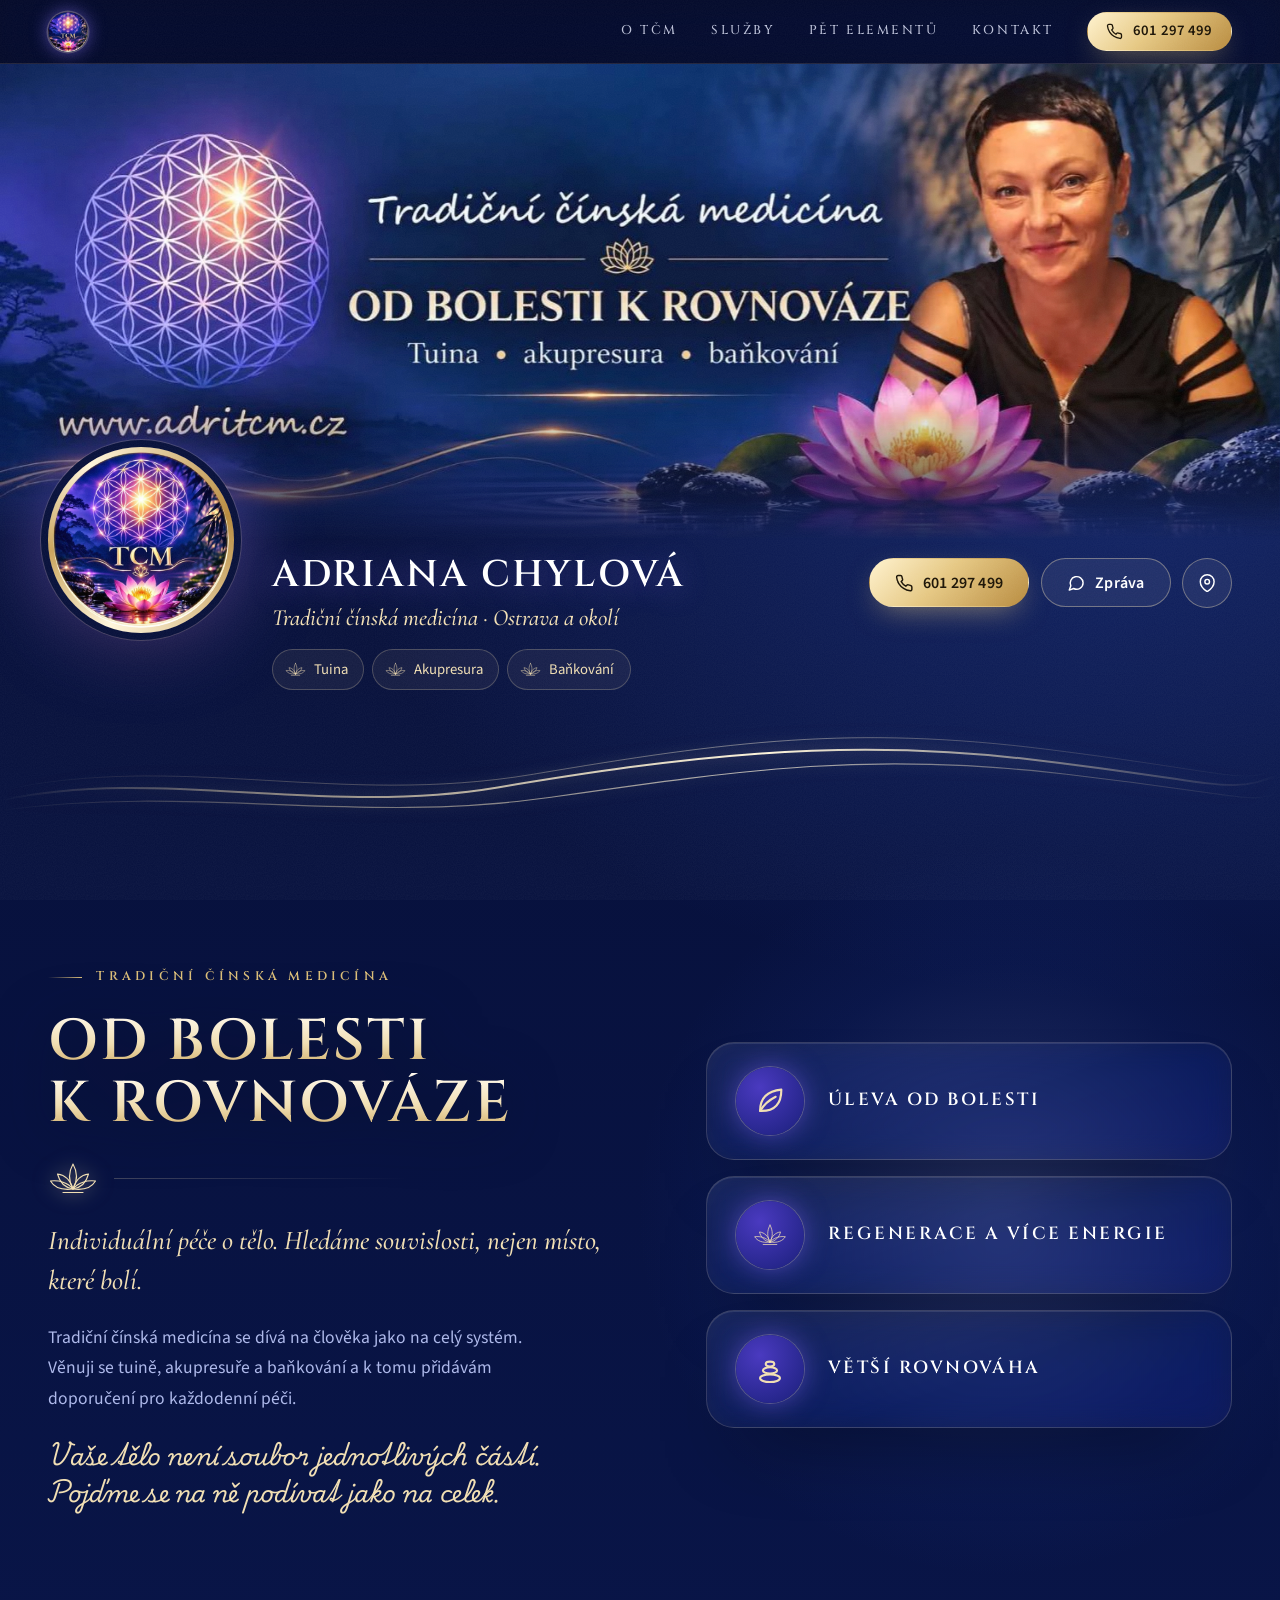
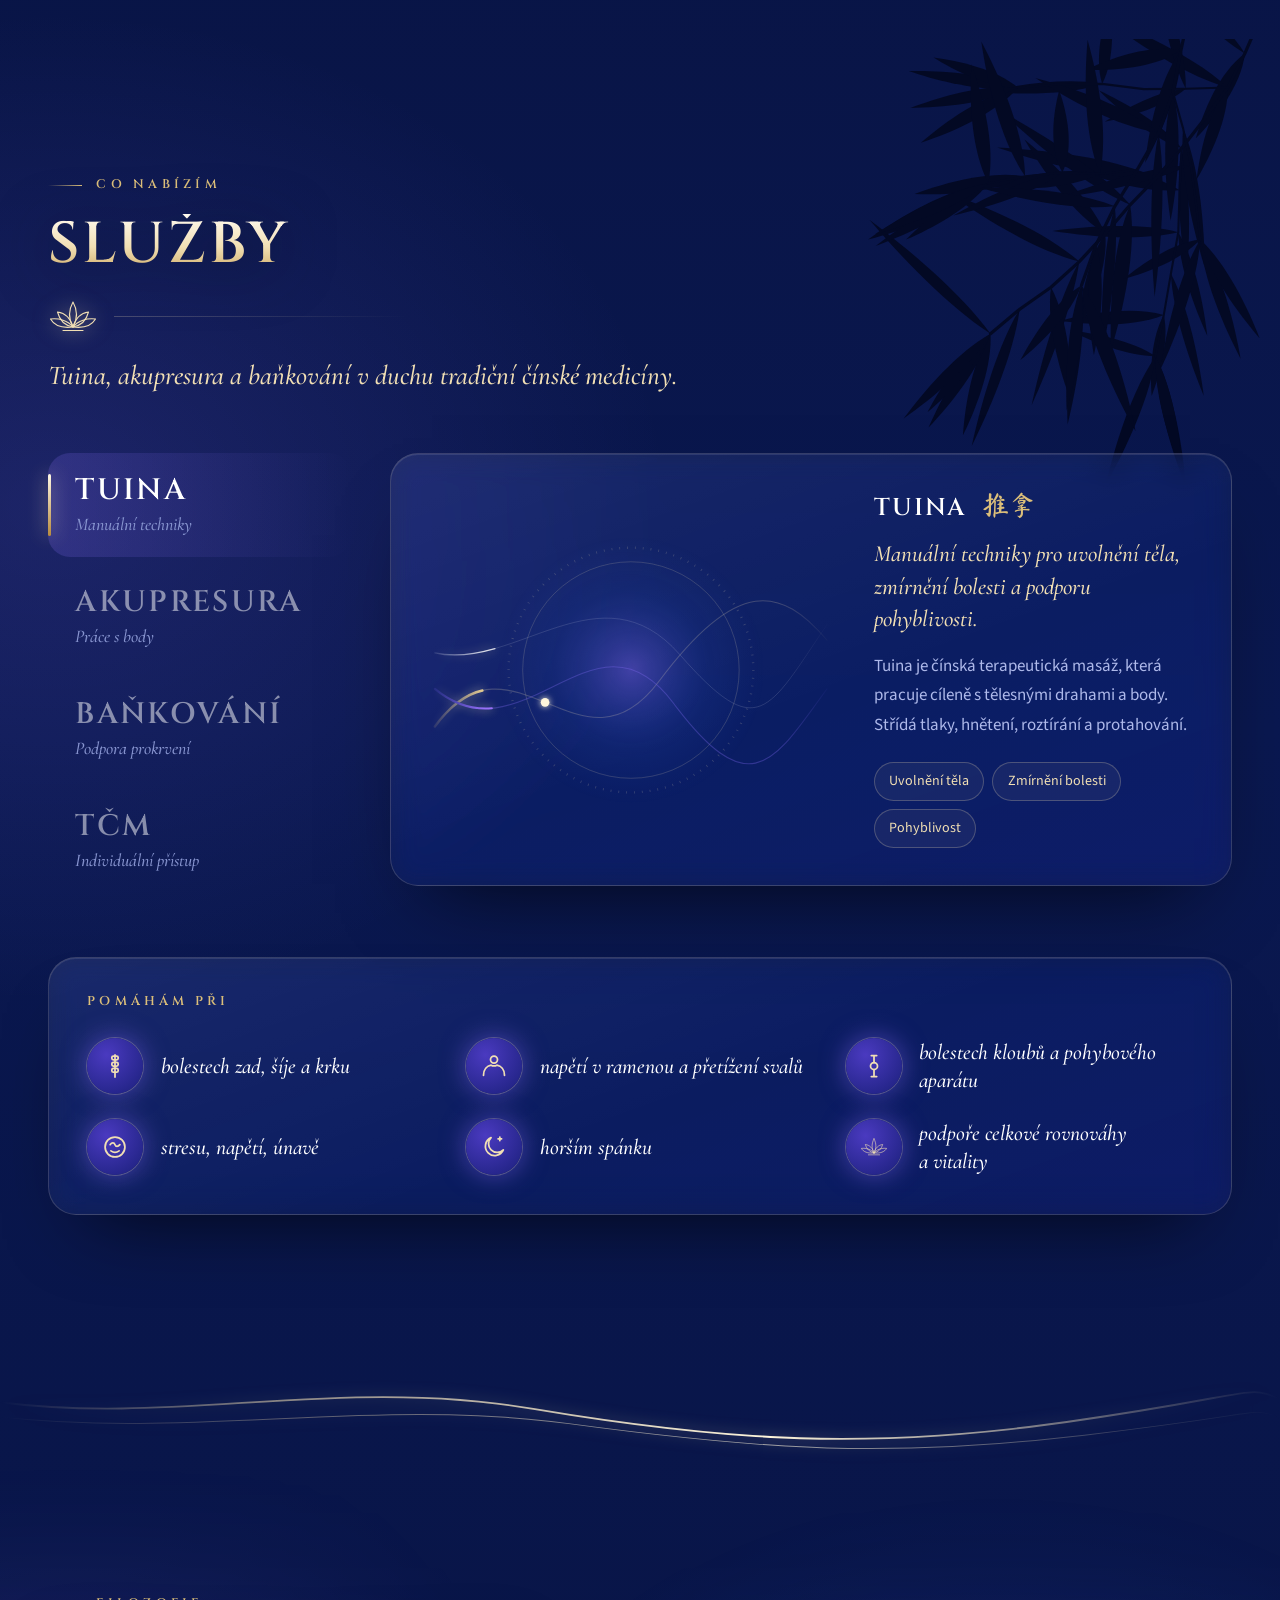
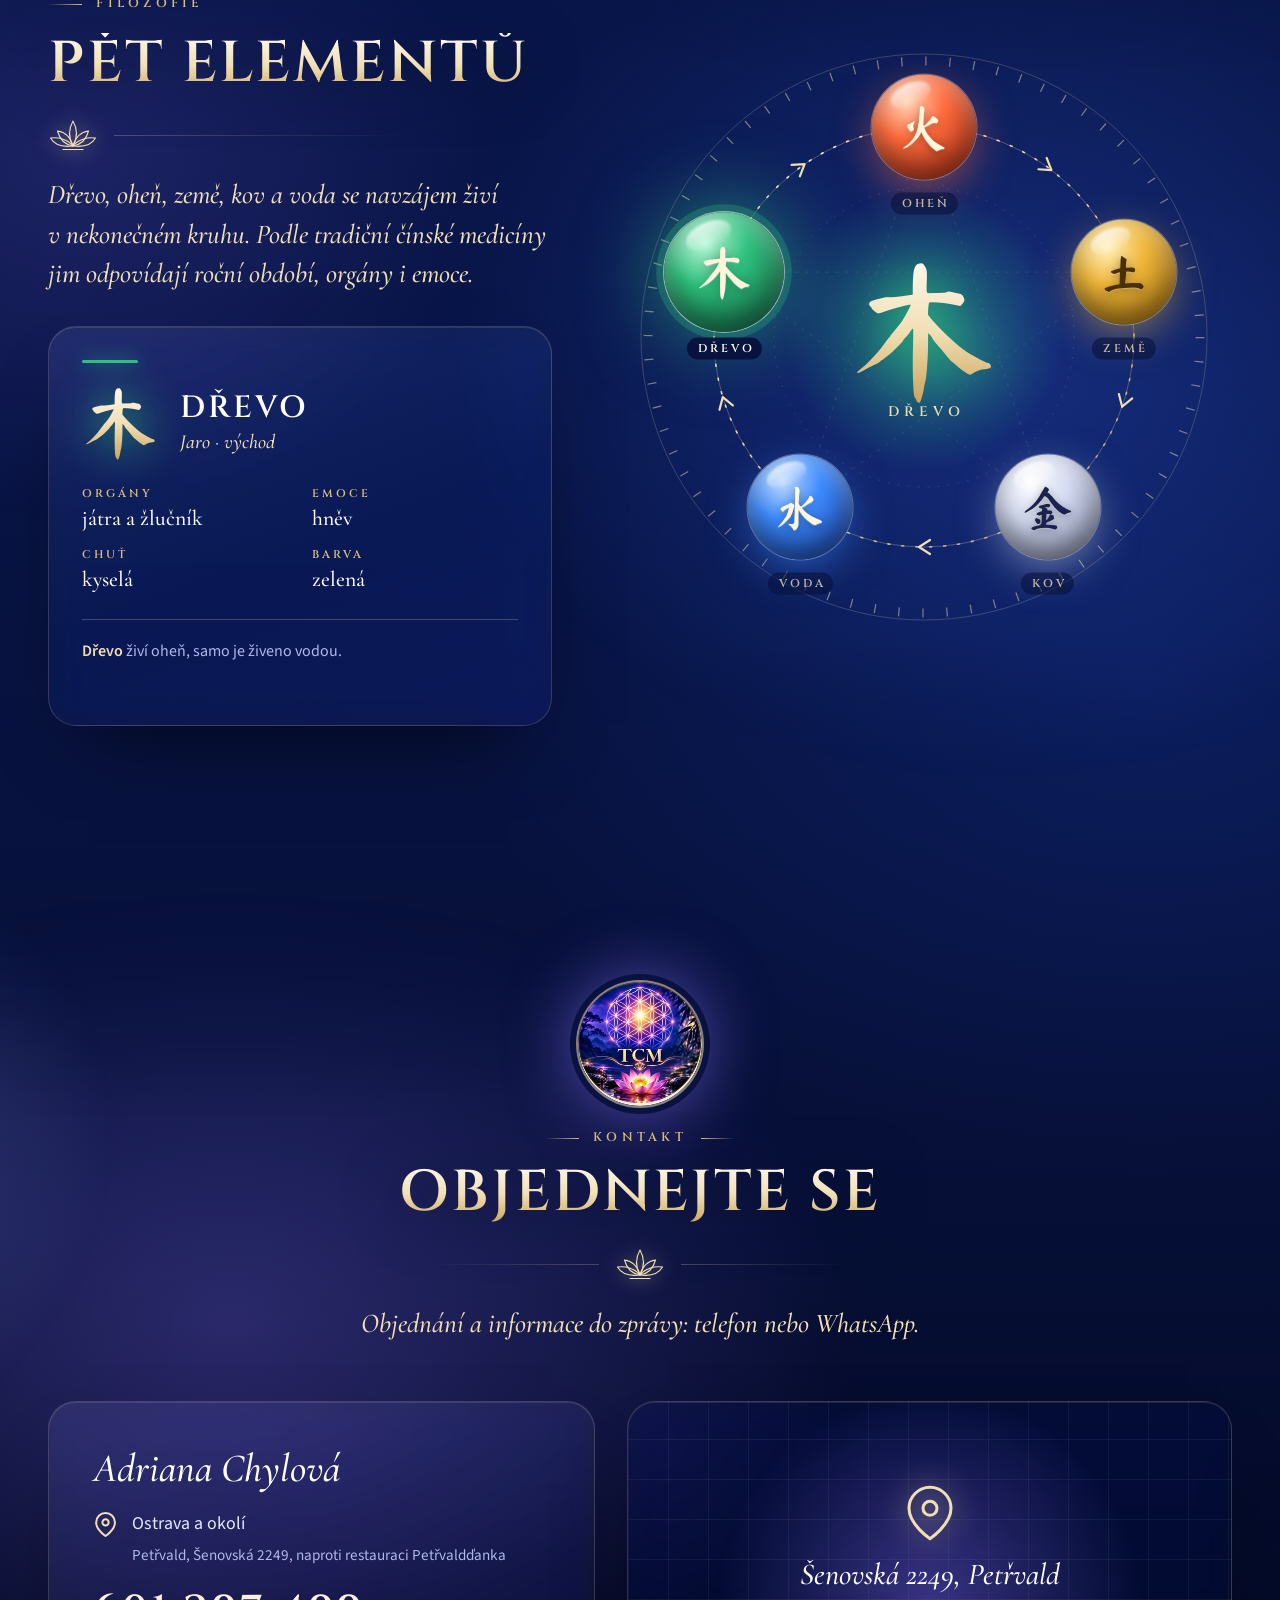
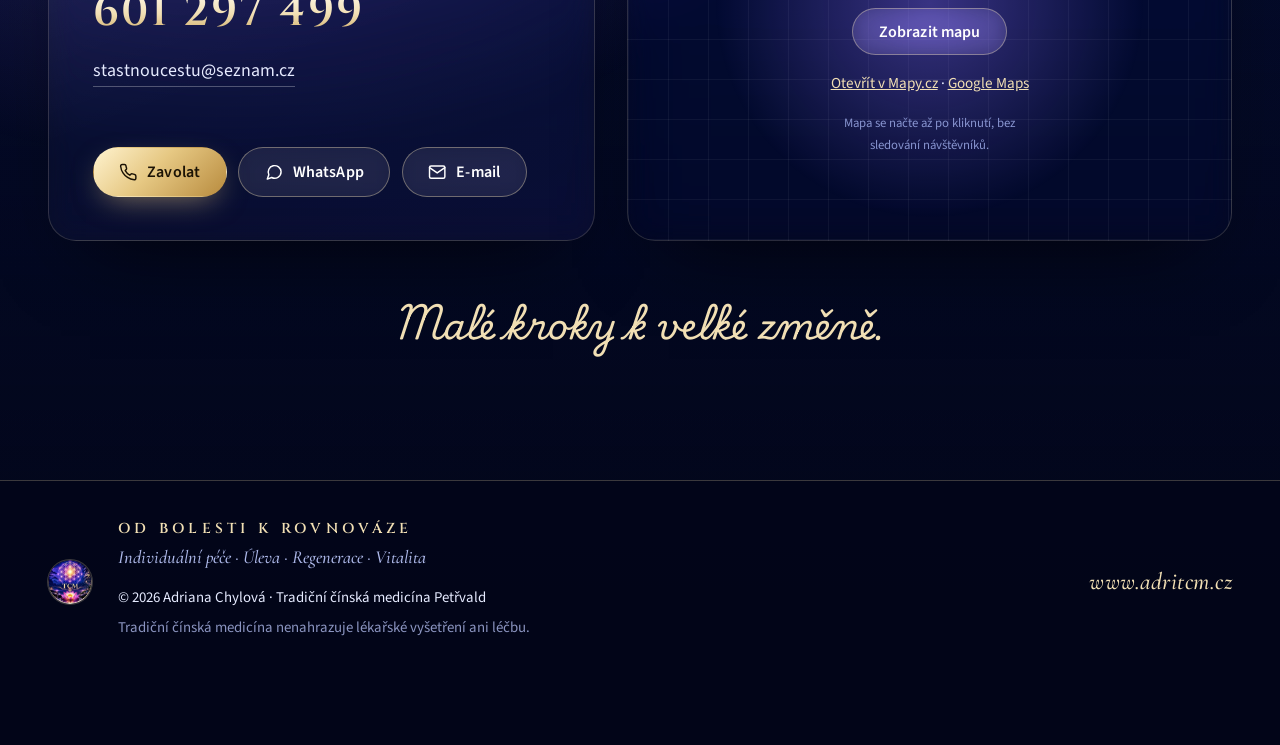
<file: index.html>
<!doctype html>
<html lang="cs">
<head>
  <meta charset="utf-8">
  <meta name="viewport" content="width=device-width, initial-scale=1, viewport-fit=cover">
  <title>Tradiční čínská medicína Ostrava, Petřvald | Adriana Chylová</title>
  <meta name="description" content="Tradiční čínská medicína v Ostravě a okolí: tuina, akupresura a baňkování. Individuální péče o tělo, úleva od bolesti, regenerace a vitalita. Adriana Chylová, Petřvald, tel. 601 297 499.">
  <meta name="color-scheme" content="dark">
  <meta name="theme-color" content="#07103a">
  <link rel="canonical" href="https://adritcm.cz/">
  <link rel="icon" href="favicon.ico" sizes="48x48">
  <link rel="icon" href="img/icon-192.png" type="image/png" sizes="192x192">
  <link rel="apple-touch-icon" href="img/icon-180.png">

  <meta property="og:type" content="website">
  <meta property="og:locale" content="cs_CZ">
  <meta property="og:title" content="Tradiční čínská medicína – Od bolesti k rovnováze">
  <meta property="og:description" content="Individuální péče o tělo: tuina, akupresura a baňkování. Ostrava a okolí. Adriana Chylová, tel. 601 297 499.">
  <meta property="og:url" content="https://adritcm.cz/">
  <meta property="og:image" content="https://adritcm.cz/img/og.jpg">
  <meta property="og:image:width" content="1200">
  <meta property="og:image:height" content="630">
  <meta name="twitter:card" content="summary_large_image">

  <link rel="preload" href="fonts/cinzel-latin-600-normal.woff2" as="font" type="font/woff2" crossorigin>
  <link rel="preload" href="fonts/source-sans-3-latin-400-normal.woff2" as="font" type="font/woff2" crossorigin>
  <link rel="preload" as="image" imagesrcset="img/cover-900.webp 900w, img/cover-1500.webp 1500w, img/cover-3000.webp 3000w" imagesizes="min(100vw, 1920px)" fetchpriority="high">
  <link rel="stylesheet" href="css/style.css">

  <script type="application/ld+json">
  {
    "@context": "https://schema.org",
    "@type": "HealthAndBeautyBusiness",
    "name": "Adriana Chylová – Tradiční čínská medicína",
    "url": "https://adritcm.cz/",
    "image": "https://adritcm.cz/img/og.jpg",
    "logo": "https://adritcm.cz/img/icon-192.png",
    "slogan": "Od bolesti k rovnováze",
    "telephone": "+420601297499",
    "email": "stastnoucestu@seznam.cz",
    "address": {
      "@type": "PostalAddress",
      "streetAddress": "Šenovská 2249",
      "addressLocality": "Petřvald",
      "addressCountry": "CZ"
    },
    "areaServed": [{ "@type": "City", "name": "Ostrava" }, { "@type": "City", "name": "Petřvald" }],
    "founder": { "@type": "Person", "name": "Adriana Chylová" },
    "hasOfferCatalog": {
      "@type": "OfferCatalog",
      "name": "Služby",
      "itemListElement": [
        { "@type": "Offer", "itemOffered": { "@type": "Service", "name": "Tuina" } },
        { "@type": "Offer", "itemOffered": { "@type": "Service", "name": "Akupresura" } },
        { "@type": "Offer", "itemOffered": { "@type": "Service", "name": "Baňkování" } }
      ]
    }
  }
  </script>
</head>
<body>
  <!-- shared SVG defs -->
  <svg width="0" height="0" style="position:absolute" aria-hidden="true" focusable="false">
    <defs>
      <linearGradient id="gGold" x1="0" y1="0" x2="1" y2="1"><stop offset="0" stop-color="#fff6dc"/><stop offset=".5" stop-color="#e6c883"/><stop offset="1" stop-color="#b88b3e"/></linearGradient>
      <linearGradient id="gViolet" x1="0" y1="0" x2="1" y2="0"><stop offset="0" stop-color="#8a70ff"/><stop offset="1" stop-color="#ee70cb"/></linearGradient>
      <linearGradient id="gWave" x1="0" y1="0" x2="1" y2="0"><stop offset="0" stop-color="#f1dfb4" stop-opacity="0"/><stop offset=".22" stop-color="#f1dfb4" stop-opacity=".55"/><stop offset=".6" stop-color="#fff6dc"/><stop offset="1" stop-color="#f1dfb4" stop-opacity="0"/></linearGradient>
      <radialGradient id="gHalo"><stop offset="0" stop-color="#8a70ff" stop-opacity=".42"/><stop offset=".6" stop-color="#2a4fc4" stop-opacity=".12"/><stop offset="1" stop-color="#2a4fc4" stop-opacity="0"/></radialGradient>
      <radialGradient id="gAmber"><stop offset="0" stop-color="#ffd27a" stop-opacity=".95"/><stop offset=".55" stop-color="#ff8a4a" stop-opacity=".35"/><stop offset="1" stop-color="#ff8a4a" stop-opacity="0"/></radialGradient>
      <linearGradient id="gSkin" x1="0" y1="0" x2="0" y2="1"><stop offset="0" stop-color="#ee70cb" stop-opacity=".28"/><stop offset="1" stop-color="#8a70ff" stop-opacity="0"/></linearGradient>
      <filter id="fGlow" x="-100%" y="-100%" width="300%" height="300%"><feGaussianBlur stdDeviation="4" result="b"/><feMerge><feMergeNode in="b"/><feMergeNode in="SourceGraphic"/></feMerge></filter>

      <symbol id="lotus" viewBox="0 0 100 70">
        <g fill="none" stroke="currentColor" stroke-width="2.2" stroke-linejoin="round" stroke-linecap="round">
          <path d="M50 6C41 22 41 40 50 56C59 40 59 22 50 6Z"/>
          <path d="M50 56C34 53 23 42 19 26C34 28 45 38 50 56Z"/>
          <path d="M50 56C66 53 77 42 81 26C66 28 55 38 50 56Z"/>
          <path d="M50 56C27 59 12 52 5 40C22 38 40 43 50 56Z"/>
          <path d="M50 56C73 59 88 52 95 40C78 38 60 43 50 56Z"/>
          <path d="M30 63H70"/>
        </g>
      </symbol>
      <symbol id="i-phone" viewBox="0 0 24 24"><path d="M22 16.92v3a2 2 0 0 1-2.18 2 19.79 19.79 0 0 1-8.63-3.07 19.5 19.5 0 0 1-6-6 19.79 19.79 0 0 1-3.07-8.67A2 2 0 0 1 4.11 2h3a2 2 0 0 1 2 1.72 12.84 12.84 0 0 0 .7 2.81 2 2 0 0 1-.45 2.11L8.09 9.91a16 16 0 0 0 6 6l1.27-1.27a2 2 0 0 1 2.11-.45 12.84 12.84 0 0 0 2.81.7A2 2 0 0 1 22 16.92z"/></symbol>
      <symbol id="i-mail" viewBox="0 0 24 24"><path d="M4 4h16a2 2 0 0 1 2 2v12a2 2 0 0 1-2 2H4a2 2 0 0 1-2-2V6a2 2 0 0 1 2-2z"/><path d="M22 6l-10 7L2 6"/></symbol>
      <symbol id="i-pin" viewBox="0 0 24 24"><path d="M21 10c0 7-9 13-9 13s-9-6-9-13a9 9 0 0 1 18 0z"/><circle cx="12" cy="10" r="3"/></symbol>
      <symbol id="i-chat" viewBox="0 0 24 24"><path d="M21 11.5a8.4 8.4 0 0 1-12.3 7.4L3 21l2-5.6A8.4 8.4 0 1 1 21 11.5z"/></symbol>
      <symbol id="i-arrow" viewBox="0 0 24 24"><path d="M5 12h14M13 6l6 6-6 6"/></symbol>
    </defs>
  </svg>

  <a class="skip" href="#obsah">Přeskočit na obsah</a>

  <!-- NAV -->
  <header class="nav" id="nav">
    <div class="nav__bar">
      <a class="nav__brand" href="#top" aria-label="Adriana Chylová – nahoru">
        <img src="img/logo-240.webp" alt="" width="40" height="40">
        <span class="nav__name">Adriana Chylová</span>
      </a>
      <button class="nav__toggle" id="navToggle" aria-expanded="false" aria-controls="navMenu">
        <span class="sr">Menu</span><i aria-hidden="true"></i>
      </button>
      <nav class="nav__menu" id="navMenu" aria-label="Hlavní">
        <a href="#tcm">O&nbsp;TČM</a>
        <a href="#sluzby">Služby</a>
        <a href="#elementy">Pět elementů</a>
        <a href="#kontakt">Kontakt</a>
        <a class="btn btn--small" href="tel:+420601297499"><svg class="ico" aria-hidden="true"><use href="#i-phone"/></svg>601 297 499</a>
      </nav>
    </div>
    <span class="nav__progress" id="navProgress" aria-hidden="true"></span>
  </header>

  <main id="obsah">

    <!-- ============ COVER + PROFILE (same start as the Facebook page) ============ -->
    <section class="cover" id="top">
      <div class="cover__stage" id="coverStage">
        <h1 class="cover__h1">
          <span class="sr">Tradiční čínská medicína Petřvald – od bolesti k&nbsp;rovnováze. Tuina, akupresura, baňkování.</span>
          <img class="cover__img"
               src="img/cover-1500.webp"
               srcset="img/cover-900.webp 900w, img/cover-1500.webp 1500w, img/cover-3000.webp 3000w"
               sizes="min(100vw, 1920px)"
               width="1500" height="558" fetchpriority="high" decoding="async"
               alt="Adriana Chylová s lotosem a květem života, úvodní obrázek webu www.adritcm.cz">
        </h1>
        <canvas class="cover__fx" id="coverFx" aria-hidden="true"></canvas>
        <span class="cover__shine" aria-hidden="true"></span>
      </div>

      <div class="profile">
        <div class="avatar">
          <img src="img/logo-480.webp" alt="Logo TCM – květ života a lotos" width="480" height="480" decoding="async">
        </div>

        <div class="profile__main">
          <p class="profile__name" id="profileName">Adriana Chylová</p>
          <p class="profile__sub">Tradiční čínská medicína · Ostrava a&nbsp;okolí</p>
          <ul class="chips" aria-label="Služby">
            <li><a href="#sluzby" data-svc-link="tuina"><svg aria-hidden="true"><use href="#lotus"/></svg>Tuina</a></li>
            <li><a href="#sluzby" data-svc-link="akupresura"><svg aria-hidden="true"><use href="#lotus"/></svg>Akupresura</a></li>
            <li><a href="#sluzby" data-svc-link="banky"><svg aria-hidden="true"><use href="#lotus"/></svg>Baňkování</a></li>
          </ul>
        </div>

        <div class="profile__actions">
          <a class="btn" href="tel:+420601297499"><svg class="ico" aria-hidden="true"><use href="#i-phone"/></svg><span class="sr">Zavolat </span>601&nbsp;297&nbsp;499</a>
          <a class="btn btn--glass" href="https://wa.me/420601297499" target="_blank" rel="noopener"><svg class="ico" aria-hidden="true"><use href="#i-chat"/></svg>Zpráva</a>
          <a class="btn btn--glass btn--round" href="#kontakt" aria-label="Kde mě najdete"><svg class="ico" aria-hidden="true"><use href="#i-pin"/></svg></a>
        </div>
      </div>
    </section>

    <svg class="wave" viewBox="0 0 1440 140" preserveAspectRatio="none" aria-hidden="true">
      <path pathLength="1" d="M0 104C180 62 360 124 560 88S940 26 1160 54S1380 98 1440 72" stroke="url(#gWave)" stroke-width="2.4"/>
      <path pathLength="1" d="M0 116C220 84 400 134 620 100S980 44 1200 72S1400 108 1440 94" stroke="url(#gWave)" stroke-width="1.4" opacity=".7"/>
      <path pathLength="1" d="M0 92C200 44 380 112 600 72S960 12 1180 42S1400 86 1440 62" stroke="url(#gWave)" stroke-width=".9" opacity=".55"/>
    </svg>

    <!-- ============ O TČM ============ -->
    <section class="section" id="tcm">
      <div class="deco-moon" aria-hidden="true"></div>
      <div class="wrap intro">
        <div class="intro__text">
          <p class="eyebrow reveal">Tradiční čínská medicína</p>
          <h2 class="title split">Od bolesti k&nbsp;rovnováze</h2>
          <div class="divider divider--left reveal" aria-hidden="true"><svg><use href="#lotus"/></svg></div>
          <p class="lead reveal">Individuální péče o&nbsp;tělo. Hledáme souvislosti, nejen místo, které bolí.</p>
          <p class="body reveal">Tradiční čínská medicína se dívá na člověka jako na celý systém. Věnuji se tuině, akupresuře a&nbsp;baňkování a&nbsp;k&nbsp;tomu přidávám doporučení pro každodenní péči.</p>
          <p class="script reveal">Vaše tělo není soubor jednotlivých částí. Pojďme se na ně podívat jako na&nbsp;celek.</p>
        </div>

        <div class="outcomes">
          <article class="outcome glass reveal">
            <span class="outcome__ico" aria-hidden="true"><svg viewBox="0 0 24 24"><path d="M5 19C5 10 10 5 20 4c0 10-5 15-14 15z"/><path d="M5 19c3-5 7-8 11-10"/></svg></span>
            <h3>Úleva od&nbsp;bolesti</h3>
          </article>
          <article class="outcome glass reveal">
            <span class="outcome__ico" aria-hidden="true"><svg viewBox="0 0 100 70"><use href="#lotus"/></svg></span>
            <h3>Regenerace a&nbsp;více energie</h3>
          </article>
          <article class="outcome glass reveal">
            <span class="outcome__ico" aria-hidden="true"><svg viewBox="0 0 24 24"><ellipse cx="12" cy="18.5" rx="7" ry="2.7"/><ellipse cx="12" cy="13" rx="5" ry="2.2"/><ellipse cx="12" cy="8.5" rx="3" ry="1.7"/></svg></span>
            <h3>Větší rovnováha</h3>
          </article>
        </div>
      </div>
    </section>

    <!-- ============ SLUŽBY ============ -->
    <section class="section" id="sluzby">
      <div class="deco-bamboo" aria-hidden="true"><img src="img/bamboo.svg" alt="" width="520" height="640" loading="lazy" data-parallax="-0.04"></div>
      <div class="wrap">
        <header class="section__head">
          <p class="eyebrow reveal">Co nabízím</p>
          <h2 class="title split">Služby</h2>
          <div class="divider divider--left reveal" aria-hidden="true"><svg><use href="#lotus"/></svg></div>
          <p class="lead reveal">Tuina, akupresura a&nbsp;baňkování v&nbsp;duchu tradiční čínské medicíny.</p>
        </header>

        <div class="svc reveal">
          <div class="svc__tabs" role="tablist" aria-label="Služby" aria-orientation="vertical">
            <button class="svc__tab is-active" role="tab" id="tab-tuina" aria-selected="true" aria-controls="panel-tuina" data-svc="tuina">
              <span class="svc__name">Tuina</span>
              <span class="svc__hint">Manuální techniky</span>
            </button>
            <button class="svc__tab" role="tab" id="tab-akupresura" aria-selected="false" aria-controls="panel-akupresura" data-svc="akupresura" tabindex="-1">
              <span class="svc__name">Akupresura</span>
              <span class="svc__hint">Práce s&nbsp;body</span>
            </button>
            <button class="svc__tab" role="tab" id="tab-banky" aria-selected="false" aria-controls="panel-banky" data-svc="banky" tabindex="-1">
              <span class="svc__name">Baňkování</span>
              <span class="svc__hint">Podpora prokrvení</span>
            </button>
            <button class="svc__tab" role="tab" id="tab-tcm" aria-selected="false" aria-controls="panel-tcm" data-svc="tcm" tabindex="-1">
              <span class="svc__name">TČM</span>
              <span class="svc__hint">Individuální přístup</span>
            </button>
          </div>

          <div class="svc__stage glass">
            <div class="svc__panel is-active" role="tabpanel" id="panel-tuina" aria-labelledby="tab-tuina" data-mark="推拿">
              <div class="svc__art">
                <svg class="art" viewBox="0 0 520 380" role="img" aria-label="Plynoucí linie připomínající tok energie drahami těla">
                  <circle cx="260" cy="190" r="170" fill="url(#gHalo)"/>
                  <circle cx="260" cy="190" r="138" fill="none" stroke="rgba(241,223,180,.22)" stroke-width="1"/>
                  <circle cx="260" cy="190" r="156" fill="none" stroke="rgba(241,223,180,.2)" stroke-width="3" stroke-dasharray="1 9"/>
                  <g fill="none" stroke-linecap="round">
                    <path id="tuinaPath" d="M10 262C110 126 196 338 296 204S452 84 510 152" stroke="rgba(241,223,180,.22)" stroke-width="1.4"/>
                    <path class="pulse" pathLength="1000" d="M10 262C110 126 196 338 296 204S452 84 510 152" stroke="url(#gGold)" stroke-width="3"/>
                    <path d="M10 214C124 308 214 98 314 232S444 304 510 214" stroke="rgba(138,112,255,.3)" stroke-width="1.4"/>
                    <path class="pulse pulse--2" pathLength="1000" d="M10 214C124 308 214 98 314 232S444 304 510 214" stroke="url(#gViolet)" stroke-width="2.6"/>
                    <path d="M10 168C112 192 222 56 322 170S434 244 510 132" stroke="rgba(255,255,255,.16)" stroke-width="1"/>
                    <path class="pulse pulse--3" pathLength="1000" d="M10 168C112 192 222 56 322 170S434 244 510 132" stroke="rgba(255,255,255,.8)" stroke-width="1.6"/>
                  </g>
                  <circle r="5.5" fill="#fff6dc" filter="url(#fGlow)"><animateMotion dur="9s" repeatCount="indefinite"><mpath href="#tuinaPath"/></animateMotion></circle>
                </svg>
              </div>
              <div class="svc__txt">
                <h3>Tuina <span class="svc__zh" lang="zh-Hans" aria-hidden="true">推拿</span></h3>
                <p class="svc__lead">Manuální techniky pro uvolnění těla, zmírnění bolesti a&nbsp;podporu pohyblivosti.</p>
                <p>Tuina je čínská terapeutická masáž, která pracuje cíleně s&nbsp;tělesnými drahami a&nbsp;body. Střídá tlaky, hnětení, roztírání a&nbsp;protahování.</p>
                <ul class="tags"><li>Uvolnění těla</li><li>Zmírnění bolesti</li><li>Pohyblivost</li></ul>
              </div>
            </div>

            <div class="svc__panel" role="tabpanel" id="panel-akupresura" aria-labelledby="tab-akupresura" data-mark="穴位" hidden>
              <div class="svc__art">
                <svg class="art" viewBox="0 0 520 380" role="img" aria-label="Kruhy, které se šíří z akupunkturního bodu">
                  <circle cx="260" cy="190" r="170" fill="url(#gHalo)"/>
                  <circle cx="260" cy="190" r="138" fill="none" stroke="rgba(241,223,180,.22)" stroke-width="1"/>
                  <circle cx="260" cy="190" r="156" fill="none" stroke="rgba(241,223,180,.2)" stroke-width="3" stroke-dasharray="1 9"/>
                  <g fill="none" stroke="url(#gGold)" stroke-width="1.6">
                    <circle cx="260" cy="190" r="10"><animate attributeName="r" from="10" to="165" dur="4.8s" repeatCount="indefinite"/><animate attributeName="opacity" from=".9" to="0" dur="4.8s" repeatCount="indefinite"/></circle>
                    <circle cx="260" cy="190" r="10"><animate attributeName="r" from="10" to="165" dur="4.8s" begin="1.2s" repeatCount="indefinite"/><animate attributeName="opacity" from=".9" to="0" dur="4.8s" begin="1.2s" repeatCount="indefinite"/></circle>
                    <circle cx="260" cy="190" r="10"><animate attributeName="r" from="10" to="165" dur="4.8s" begin="2.4s" repeatCount="indefinite"/><animate attributeName="opacity" from=".9" to="0" dur="4.8s" begin="2.4s" repeatCount="indefinite"/></circle>
                    <circle cx="260" cy="190" r="10"><animate attributeName="r" from="10" to="165" dur="4.8s" begin="3.6s" repeatCount="indefinite"/><animate attributeName="opacity" from=".9" to="0" dur="4.8s" begin="3.6s" repeatCount="indefinite"/></circle>
                  </g>
                  <path d="M-10 270C90 210 170 150 260 190S420 270 530 140" stroke="rgba(241,223,180,.6)" stroke-width="1.4" fill="none"/>
                  <g fill="#fff6dc"><circle cx="89" cy="211" r="3.4"/><circle cx="181" cy="178" r="3.4"/><circle cx="362" cy="227" r="3.4"/><circle cx="468" cy="199" r="3.4"/></g>
                  <circle cx="260" cy="190" r="9" fill="#fff6dc" filter="url(#fGlow)"/>
                  <circle cx="260" cy="190" r="3.4" fill="#fff"/>
                </svg>
              </div>
              <div class="svc__txt">
                <h3>Akupresura <span class="svc__zh" lang="zh-Hans" aria-hidden="true">穴位</span></h3>
                <p class="svc__lead">Práce s&nbsp;body pro úlevu od bolesti, zmírnění napětí a&nbsp;podporu přirozené rovnováhy.</p>
                <p>Akupresura vychází ze stejných principů jako akupunktura, ale obejde se bez jehel. Prsty nebo palci se vyvíjí přesně mířený tlak na vybrané body.</p>
                <ul class="tags"><li>Úleva od bolesti</li><li>Zmírnění napětí</li><li>Přirozená rovnováha</li></ul>
              </div>
            </div>

            <div class="svc__panel" role="tabpanel" id="panel-banky" aria-labelledby="tab-banky" data-mark="拔罐" hidden>
              <div class="svc__art">
                <svg class="art" viewBox="0 0 520 380" role="img" aria-label="Skleněná baňka přisátá na kůži">
                  <circle cx="260" cy="190" r="170" fill="url(#gHalo)"/>
                  <circle cx="260" cy="190" r="138" fill="none" stroke="rgba(241,223,180,.22)" stroke-width="1"/>
                  <circle cx="260" cy="190" r="156" fill="none" stroke="rgba(241,223,180,.2)" stroke-width="3" stroke-dasharray="1 9"/>
                  <ellipse cx="260" cy="212" rx="88" ry="96" fill="url(#gAmber)"><animate attributeName="opacity" values=".5;1;.5" dur="4s" repeatCount="indefinite"/></ellipse>
                  <path d="M168 302C168 178 206 96 260 96S352 178 352 302" fill="rgba(170,190,255,.07)" stroke="url(#gGold)" stroke-width="2.4"/>
                  <path d="M190 280C192 192 214 132 246 112" stroke="rgba(255,255,255,.6)" stroke-width="3" stroke-linecap="round" fill="none"/>
                  <rect x="156" y="298" width="208" height="10" rx="5" fill="url(#gGold)"/>
                  <path fill="url(#gSkin)" d="M10 308H158C190 308 208 272 260 270S330 308 362 308H510V380H10Z">
                    <animate attributeName="d" dur="4s" repeatCount="indefinite" values="M10 308H158C190 308 208 272 260 270S330 308 362 308H510V380H10Z;M10 308H158C190 308 208 252 260 250S330 308 362 308H510V380H10Z;M10 308H158C190 308 208 272 260 270S330 308 362 308H510V380H10Z"/>
                  </path>
                  <path fill="none" stroke="url(#gViolet)" stroke-width="3" stroke-linecap="round" d="M10 308H158C190 308 208 272 260 270S330 308 362 308H510">
                    <animate attributeName="d" dur="4s" repeatCount="indefinite" values="M10 308H158C190 308 208 272 260 270S330 308 362 308H510;M10 308H158C190 308 208 252 260 250S330 308 362 308H510;M10 308H158C190 308 208 272 260 270S330 308 362 308H510"/>
                  </path>
                </svg>
              </div>
              <div class="svc__txt">
                <h3>Baňkování <span class="svc__zh" lang="zh-Hans" aria-hidden="true">拔罐</span></h3>
                <p class="svc__lead">Podpora prokrvení, uvolnění svalů, odstranění stagnace a&nbsp;regenerace těla.</p>
                <p>Při baňkování se na kůži přikládají skleněné baňky, ve kterých vzniká podtlak. Po ošetření mohou na kůži na pár dní zůstat kruhové stopy, jsou normální součástí metody.</p>
                <ul class="tags"><li>Prokrvení</li><li>Uvolnění svalů</li><li>Regenerace</li></ul>
              </div>
            </div>

            <div class="svc__panel" role="tabpanel" id="panel-tcm" aria-labelledby="tab-tcm" data-mark="中医" hidden>
              <div class="svc__art">
                <svg class="art" viewBox="0 0 520 380" role="img" aria-label="Lotos obklopený pěti elementy, symbol celku">
                  <circle cx="260" cy="190" r="170" fill="url(#gHalo)"/>
                  <circle cx="260" cy="190" r="138" fill="none" stroke="rgba(241,223,180,.22)" stroke-width="1"/>
                  <circle cx="260" cy="190" r="156" fill="none" stroke="rgba(241,223,180,.2)" stroke-width="3" stroke-dasharray="1 9"/>
                  <circle cx="260" cy="190" r="96" fill="none" stroke="url(#gGold)" stroke-width="1.2" opacity=".7"><animate attributeName="r" values="92;106;92" dur="6s" repeatCount="indefinite"/></circle>
                  <g style="color:#f1dfb4" filter="url(#fGlow)"><use href="#lotus" x="170" y="128" width="180" height="126"/></g>
                  <g filter="url(#fGlow)">
                    <circle cx="260" cy="52" r="7" fill="#ff6b3d"/>
                    <circle cx="391.2" cy="147.4" r="7" fill="#f0b73a"/>
                    <circle cx="341.1" cy="301.6" r="7" fill="#d3daf0"/>
                    <circle cx="178.9" cy="301.6" r="7" fill="#3d8bff"/>
                    <circle cx="128.8" cy="147.4" r="7" fill="#2ec27e"/>
                  </g>
                </svg>
              </div>
              <div class="svc__txt">
                <h3>Tradiční čínská medicína <span class="svc__zh" lang="zh-Hans" aria-hidden="true">中医</span></h3>
                <p class="svc__lead">Individuální přístup, pohled na člověka jako celý systém a&nbsp;doporučení pro každodenní péči.</p>
                <p>Hledáme souvislosti, nejen místo, které bolí.</p>
                <ul class="tags"><li>Individuální přístup</li><li>Celý systém</li><li>Každodenní péče</li></ul>
              </div>
            </div>
          </div>
        </div>

        <div class="help glass reveal">
          <h3 class="help__title">Pomáhám při</h3>
          <ul class="help__list">
            <li><span class="help__ico" aria-hidden="true"><svg viewBox="0 0 24 24"><path d="M12 2.5v19"/><rect x="9.3" y="3.5" width="5.4" height="3.2" rx="1.3"/><rect x="9.3" y="8.8" width="5.4" height="3.2" rx="1.3"/><rect x="9.3" y="14.1" width="5.4" height="3.2" rx="1.3"/></svg></span><span>bolestech zad, šíje a&nbsp;krku</span></li>
            <li><span class="help__ico" aria-hidden="true"><svg viewBox="0 0 24 24"><circle cx="12" cy="6.5" r="3"/><path d="M3 20c0-5 3-8 6.5-8.7M21 20c0-5-3-8-6.5-8.7M9.5 11.3c1.500.8 3.500.8 5 0"/></svg></span><span>napětí v&nbsp;ramenou a&nbsp;přetížení svalů</span></li>
            <li><span class="help__ico" aria-hidden="true"><svg viewBox="0 0 24 24"><circle cx="12" cy="12" r="3"/><path d="M12 9V3M9.700 3h4.600M12 15v6M9.700 21h4.600"/></svg></span><span>bolestech kloubů a&nbsp;pohybového aparátu</span></li>
            <li><span class="help__ico" aria-hidden="true"><svg viewBox="0 0 24 24"><circle cx="12" cy="12" r="8.500"/><path d="M7.800 10c1.500-2 3.500-2 4.200 0s2.500 2 4.200 0M8.500 15.300c2 1.400 5 1.400 7 0"/></svg></span><span>stresu, napětí, únavě</span></li>
            <li><span class="help__ico" aria-hidden="true"><svg viewBox="0 0 24 24"><path d="M20 14.500A8 8 0 1 1 9.500 4a6.500 6.500 0 0 0 10.500 10.500z"/><path d="M17 3.500v3M15.500 5h3"/></svg></span><span>horším spánku</span></li>
            <li><span class="help__ico" aria-hidden="true"><svg viewBox="0 0 100 70"><use href="#lotus"/></svg></span><span>podpoře celkové rovnováhy a&nbsp;vitality</span></li>
          </ul>
        </div>
      </div>
    </section>

    <svg class="wave wave--flip" viewBox="0 0 1440 140" preserveAspectRatio="none" aria-hidden="true">
      <path pathLength="1" d="M0 72C200 100 380 40 600 80S980 130 1200 96S1400 50 1440 68" stroke="url(#gWave)" stroke-width="2.2"/>
      <path pathLength="1" d="M0 90C220 116 420 66 640 98S1000 140 1220 112S1400 78 1440 90" stroke="url(#gWave)" stroke-width="1.2" opacity=".6"/>
    </svg>

    <!-- ============ PĚT ELEMENTŮ ============ -->
    <section class="section five" id="elementy">
      <div class="fx-host" id="fiveFxHost" aria-hidden="true"><canvas id="fiveFx"></canvas></div>
      <div class="wrap five__grid">
        <header class="section__head five__head">
            <p class="eyebrow reveal">Filozofie</p>
            <h2 class="title split">Pět elementů</h2>
            <div class="divider divider--left reveal" aria-hidden="true"><svg><use href="#lotus"/></svg></div>
            <p class="lead reveal">Dřevo, oheň, země, kov a&nbsp;voda se navzájem živí v&nbsp;nekonečném kruhu. Podle tradiční čínské medicíny jim odpovídají roční období, orgány i&nbsp;emoce.</p>
          </header>

        <div class="mandala reveal" id="mandala">
          <svg class="mandala__svg" viewBox="0 0 600 600" aria-hidden="true">
            <circle cx="300" cy="300" r="283" fill="none" stroke="rgba(241,223,180,.2)" stroke-width="1"/>
            <circle cx="300" cy="300" r="276" fill="none" stroke="rgba(241,223,180,.5)" stroke-width="9" stroke-dasharray="1.2 22.9"/>
            <circle cx="300" cy="300" r="150" fill="none" stroke="rgba(185,171,255,.18)" stroke-width="1" stroke-dasharray="2 8"/>
            <path d="M300 90L423.4 469.9L100.3 235.1L499.7 235.1L176.6 469.9Z" fill="none" stroke="rgba(241,223,180,.13)" stroke-width="1" stroke-dasharray="3 7"/>
            <circle class="ring-flow" cx="300" cy="300" r="210" fill="none" stroke="url(#gGold)" stroke-width="1.6" stroke-dasharray="2 12" stroke-linecap="round"/>
            <circle cx="300" cy="300" r="210" fill="none" stroke="rgba(241,223,180,.28)" stroke-width="1"/>
            <g fill="none" stroke="#f1dfb4" stroke-width="2.2" stroke-linecap="round" stroke-linejoin="round">
              <path transform="translate(423.4 130.1) rotate(36)" d="M-6 -7L5 0L-6 7"/>
              <path transform="translate(499.7 364.9) rotate(108)" d="M-6 -7L5 0L-6 7"/>
              <path transform="translate(300 510) rotate(180)" d="M-6 -7L5 0L-6 7"/>
              <path transform="translate(100.3 364.9) rotate(252)" d="M-6 -7L5 0L-6 7"/>
              <path transform="translate(176.6 130.1) rotate(324)" d="M-6 -7L5 0L-6 7"/>
            </g>
          </svg>
          <span class="mandala__orbit" aria-hidden="true"></span>

          <div class="mandala__core" aria-hidden="true">
            <span class="core is-active" data-el="wood"><span class="core__char" lang="zh-Hans">木</span><span class="core__name">Dřevo</span></span>
            <span class="core" data-el="fire"><span class="core__char" lang="zh-Hans">火</span><span class="core__name">Oheň</span></span>
            <span class="core" data-el="earth"><span class="core__char" lang="zh-Hans">土</span><span class="core__name">Země</span></span>
            <span class="core" data-el="metal"><span class="core__char" lang="zh-Hans">金</span><span class="core__name">Kov</span></span>
            <span class="core" data-el="water"><span class="core__char" lang="zh-Hans">水</span><span class="core__name">Voda</span></span>
          </div>

          <button class="orb" data-el="fire" style="--x:50%;--y:15%" aria-controls="el-fire" aria-pressed="false" aria-label="Oheň"><span class="orb__sphere"><span class="orb__char" lang="zh-Hans" aria-hidden="true">火</span></span><span class="orb__label" aria-hidden="true">Oheň</span></button>
          <button class="orb" data-el="earth" style="--x:83.3%;--y:39.2%" aria-controls="el-earth" aria-pressed="false" aria-label="Země"><span class="orb__sphere"><span class="orb__char" lang="zh-Hans" aria-hidden="true">土</span></span><span class="orb__label" aria-hidden="true">Země</span></button>
          <button class="orb" data-el="metal" style="--x:70.6%;--y:78.3%" aria-controls="el-metal" aria-pressed="false" aria-label="Kov"><span class="orb__sphere"><span class="orb__char" lang="zh-Hans" aria-hidden="true">金</span></span><span class="orb__label" aria-hidden="true">Kov</span></button>
          <button class="orb" data-el="water" style="--x:29.4%;--y:78.3%" aria-controls="el-water" aria-pressed="false" aria-label="Voda"><span class="orb__sphere"><span class="orb__char" lang="zh-Hans" aria-hidden="true">水</span></span><span class="orb__label" aria-hidden="true">Voda</span></button>
          <button class="orb is-active" data-el="wood" style="--x:16.7%;--y:39.2%" aria-controls="el-wood" aria-pressed="true" aria-label="Dřevo"><span class="orb__sphere"><span class="orb__char" lang="zh-Hans" aria-hidden="true">木</span></span><span class="orb__label" aria-hidden="true">Dřevo</span></button>
        </div>

        <div class="el-panel glass reveal" id="elPanel" aria-live="polite">
            <article class="el is-active" id="el-wood" data-el="wood">
              <header class="el__head"><span class="el__char" lang="zh-Hans" aria-hidden="true">木</span><div><h3>Dřevo</h3><p class="el__sub">Jaro · východ</p></div></header>
              <dl class="el__facts">
                <div><dt>Orgány</dt><dd>játra a&nbsp;žlučník</dd></div>
                <div><dt>Emoce</dt><dd>hněv</dd></div>
                <div><dt>Chuť</dt><dd>kyselá</dd></div>
                <div><dt>Barva</dt><dd>zelená</dd></div>
              </dl>
              <p class="el__flow"><b>Dřevo</b> živí oheň, samo je živeno vodou.</p>
            </article>
            <article class="el" id="el-fire" data-el="fire">
              <header class="el__head"><span class="el__char" lang="zh-Hans" aria-hidden="true">火</span><div><h3>Oheň</h3><p class="el__sub">Léto · jih</p></div></header>
              <dl class="el__facts">
                <div><dt>Orgány</dt><dd>srdce a&nbsp;tenké střevo</dd></div>
                <div><dt>Emoce</dt><dd>radost</dd></div>
                <div><dt>Chuť</dt><dd>hořká</dd></div>
                <div><dt>Barva</dt><dd>červená</dd></div>
              </dl>
              <p class="el__flow"><b>Oheň</b> živí zemi, sám je živen dřevem.</p>
            </article>
            <article class="el" id="el-earth" data-el="earth">
              <header class="el__head"><span class="el__char" lang="zh-Hans" aria-hidden="true">土</span><div><h3>Země</h3><p class="el__sub">Pozdní léto · střed</p></div></header>
              <dl class="el__facts">
                <div><dt>Orgány</dt><dd>slezina a&nbsp;žaludek</dd></div>
                <div><dt>Emoce</dt><dd>starosti</dd></div>
                <div><dt>Chuť</dt><dd>sladká</dd></div>
                <div><dt>Barva</dt><dd>žlutá</dd></div>
              </dl>
              <p class="el__flow"><b>Země</b> živí kov, sama je živena ohněm.</p>
            </article>
            <article class="el" id="el-metal" data-el="metal">
              <header class="el__head"><span class="el__char" lang="zh-Hans" aria-hidden="true">金</span><div><h3>Kov</h3><p class="el__sub">Podzim · západ</p></div></header>
              <dl class="el__facts">
                <div><dt>Orgány</dt><dd>plíce a&nbsp;tlusté střevo</dd></div>
                <div><dt>Emoce</dt><dd>smutek</dd></div>
                <div><dt>Chuť</dt><dd>pálivá</dd></div>
                <div><dt>Barva</dt><dd>bílá</dd></div>
              </dl>
              <p class="el__flow"><b>Kov</b> živí vodu, sám je živen zemí.</p>
            </article>
            <article class="el" id="el-water" data-el="water">
              <header class="el__head"><span class="el__char" lang="zh-Hans" aria-hidden="true">水</span><div><h3>Voda</h3><p class="el__sub">Zima · sever</p></div></header>
              <dl class="el__facts">
                <div><dt>Orgány</dt><dd>ledviny a&nbsp;močový měchýř</dd></div>
                <div><dt>Emoce</dt><dd>strach</dd></div>
                <div><dt>Chuť</dt><dd>slaná</dd></div>
                <div><dt>Barva</dt><dd>tmavě modrá</dd></div>
              </dl>
              <p class="el__flow"><b>Voda</b> živí dřevo, sama je živena kovem.</p>
            </article>
          </div>
      </div>
    </section>

    <!-- ============ KONTAKT ============ -->
    <section class="section contact" id="kontakt">
      <div class="fx-host" aria-hidden="true"><canvas id="contactFx"></canvas></div>
      <div class="deco-bamboo deco-bamboo--left" aria-hidden="true"><img src="img/bamboo.svg" alt="" width="520" height="640" loading="lazy" data-parallax="-0.04"></div>
      <div class="wrap">
        <header class="contact__head">
          <img class="contact__logo reveal" src="img/logo-240.webp" alt="Logo TCM" width="120" height="120" loading="lazy" decoding="async">
          <p class="eyebrow reveal">Kontakt</p>
          <h2 class="title split">Objednejte se</h2>
          <div class="divider reveal" aria-hidden="true"><svg><use href="#lotus"/></svg></div>
          <p class="lead reveal">Objednání a&nbsp;informace do zprávy: telefon nebo WhatsApp.</p>
        </header>

        <div class="contact__grid">
          <div class="contact__card glass reveal">
            <address class="addr">
              <strong class="addr__name">Adriana Chylová</strong>
              <span class="addr__line"><svg class="ico" aria-hidden="true"><use href="#i-pin"/></svg><span>Ostrava a&nbsp;okolí<br><small>Petřvald, Šenovská 2249, naproti restauraci Petřvaldďanka</small></span></span>
              <a class="addr__phone" href="tel:+420601297499">601&nbsp;297&nbsp;499</a>
              <a class="addr__mail" href="mailto:stastnoucestu@seznam.cz">stastnoucestu@seznam.cz</a>
            </address>
            <div class="contact__cta">
              <a class="btn" href="tel:+420601297499"><svg class="ico" aria-hidden="true"><use href="#i-phone"/></svg>Zavolat</a>
              <a class="btn btn--glass" href="https://wa.me/420601297499" target="_blank" rel="noopener"><svg class="ico" aria-hidden="true"><use href="#i-chat"/></svg>WhatsApp</a>
              <a class="btn btn--glass" href="mailto:stastnoucestu@seznam.cz"><svg class="ico" aria-hidden="true"><use href="#i-mail"/></svg>E-mail</a>
            </div>
          </div>

          <div class="map glass reveal" id="map">
            <div class="map__ph">
              <svg class="map__pin" aria-hidden="true"><use href="#i-pin"/></svg>
              <p class="map__addr">Šenovská 2249, Petřvald</p>
              <button class="btn btn--glass" id="mapLoad" type="button">Zobrazit mapu</button>
              <p class="map__links">
                <a href="https://mapy.cz/zakladni?q=%C5%A0enovsk%C3%A1%202249%2C%20Pet%C5%99vald" target="_blank" rel="noopener">Otevřít v&nbsp;Mapy.cz</a>
                <span aria-hidden="true">·</span>
                <a href="https://www.google.com/maps/search/?api=1&query=%C5%A0enovsk%C3%A1%202249%2C%20Pet%C5%99vald" target="_blank" rel="noopener">Google Maps</a>
              </p>
              <small>Mapa se načte až po kliknutí, bez sledování návštěvníků.</small>
            </div>
          </div>
        </div>
        <p class="contact__quote script reveal">Malé kroky k&nbsp;velké změně.</p>
      </div>
    </section>
  </main>

  <footer class="foot">
    <div class="wrap foot__in">
      <img src="img/logo-240.webp" alt="" width="44" height="44" loading="lazy">
      <div>
        <p class="foot__tag">Od bolesti k&nbsp;rovnováze</p>
        <p class="foot__sub">Individuální péče · Úleva · Regenerace · Vitalita</p>
        <p class="foot__copy">© <span id="year">2025</span> Adriana Chylová · Tradiční čínská medicína Petřvald</p>
        <p class="foot__note">Tradiční čínská medicína nenahrazuje lékařské vyšetření ani léčbu.</p>
      </div>
      <span class="foot__url">www.adritcm.cz</span>
    </div>
  </footer>

  <a class="fab" href="tel:+420601297499" aria-label="Zavolat 601 297 499"><svg class="ico" aria-hidden="true"><use href="#i-phone"/></svg></a>

  <script src="js/main.js" defer></script>
</body>
</html>
</file>
<file: css/style.css>
/* =====================================================================
   adritcm.cz – "Noční lotos"
   Visual language taken from the cover: night-blue water, cream-gold
   letters, violet glow and a pink lotus. Self-hosted fonts only.
   ===================================================================== */

/* ---------- Fonts ---------- */
@font-face{font-family:"Playwrite CZ";font-weight:400;font-style:normal;font-display:swap;src:url(../fonts/playwrite-cz-latin-400-normal.woff2) format("woff2")}
@font-face{font-family:"Ma Shan Zheng";font-weight:400;font-style:normal;font-display:swap;src:url(../fonts/ma-shan-zheng-subset.woff2) format("woff2")}
@font-face{font-family:"Cinzel";font-weight:500;font-style:normal;font-display:swap;src:url(../fonts/cinzel-latin-ext-500-normal.woff2) format("woff2");unicode-range:U+0100-02BA,U+02BD-02C5,U+02C7-02CC,U+02CE-02D7,U+02DD-02FF,U+0304,U+0308,U+0329,U+1D00-1DBF,U+1E00-1E9F,U+1EF2-1EFF,U+2020,U+20A0-20AB,U+20AD-20C0,U+2113,U+2C60-2C7F,U+A720-A7FF}
@font-face{font-family:"Cinzel";font-weight:500;font-style:normal;font-display:swap;src:url(../fonts/cinzel-latin-500-normal.woff2) format("woff2");unicode-range:U+0000-00FF,U+0131,U+0152-0153,U+02BB-02BC,U+02C6,U+02DA,U+02DC,U+0304,U+0308,U+0329,U+2000-206F,U+20AC,U+2122,U+2191,U+2193,U+2212,U+2215,U+FEFF,U+FFFD}
@font-face{font-family:"Cinzel";font-weight:600;font-style:normal;font-display:swap;src:url(../fonts/cinzel-latin-ext-600-normal.woff2) format("woff2");unicode-range:U+0100-02BA,U+02BD-02C5,U+02C7-02CC,U+02CE-02D7,U+02DD-02FF,U+0304,U+0308,U+0329,U+1D00-1DBF,U+1E00-1E9F,U+1EF2-1EFF,U+2020,U+20A0-20AB,U+20AD-20C0,U+2113,U+2C60-2C7F,U+A720-A7FF}
@font-face{font-family:"Cinzel";font-weight:600;font-style:normal;font-display:swap;src:url(../fonts/cinzel-latin-600-normal.woff2) format("woff2");unicode-range:U+0000-00FF,U+0131,U+0152-0153,U+02BB-02BC,U+02C6,U+02DA,U+02DC,U+0304,U+0308,U+0329,U+2000-206F,U+20AC,U+2122,U+2191,U+2193,U+2212,U+2215,U+FEFF,U+FFFD}
@font-face{font-family:"Cormorant Garamond";font-weight:500;font-style:normal;font-display:swap;src:url(../fonts/cormorant-garamond-latin-ext-500-normal.woff2) format("woff2");unicode-range:U+0100-02BA,U+02BD-02C5,U+02C7-02CC,U+02CE-02D7,U+02DD-02FF,U+0304,U+0308,U+0329,U+1D00-1DBF,U+1E00-1E9F,U+1EF2-1EFF,U+2020,U+20A0-20AB,U+20AD-20C0,U+2113,U+2C60-2C7F,U+A720-A7FF}
@font-face{font-family:"Cormorant Garamond";font-weight:500;font-style:normal;font-display:swap;src:url(../fonts/cormorant-garamond-latin-500-normal.woff2) format("woff2");unicode-range:U+0000-00FF,U+0131,U+0152-0153,U+02BB-02BC,U+02C6,U+02DA,U+02DC,U+0304,U+0308,U+0329,U+2000-206F,U+20AC,U+2122,U+2191,U+2193,U+2212,U+2215,U+FEFF,U+FFFD}
@font-face{font-family:"Cormorant Garamond";font-weight:500;font-style:italic;font-display:swap;src:url(../fonts/cormorant-garamond-latin-ext-500-italic.woff2) format("woff2");unicode-range:U+0100-02BA,U+02BD-02C5,U+02C7-02CC,U+02CE-02D7,U+02DD-02FF,U+0304,U+0308,U+0329,U+1D00-1DBF,U+1E00-1E9F,U+1EF2-1EFF,U+2020,U+20A0-20AB,U+20AD-20C0,U+2113,U+2C60-2C7F,U+A720-A7FF}
@font-face{font-family:"Cormorant Garamond";font-weight:500;font-style:italic;font-display:swap;src:url(../fonts/cormorant-garamond-latin-500-italic.woff2) format("woff2");unicode-range:U+0000-00FF,U+0131,U+0152-0153,U+02BB-02BC,U+02C6,U+02DA,U+02DC,U+0304,U+0308,U+0329,U+2000-206F,U+20AC,U+2122,U+2191,U+2193,U+2212,U+2215,U+FEFF,U+FFFD}
@font-face{font-family:"Source Sans 3";font-weight:400;font-style:normal;font-display:swap;src:url(../fonts/source-sans-3-latin-ext-400-normal.woff2) format("woff2");unicode-range:U+0100-02BA,U+02BD-02C5,U+02C7-02CC,U+02CE-02D7,U+02DD-02FF,U+0304,U+0308,U+0329,U+1D00-1DBF,U+1E00-1E9F,U+1EF2-1EFF,U+2020,U+20A0-20AB,U+20AD-20C0,U+2113,U+2C60-2C7F,U+A720-A7FF}
@font-face{font-family:"Source Sans 3";font-weight:400;font-style:normal;font-display:swap;src:url(../fonts/source-sans-3-latin-400-normal.woff2) format("woff2");unicode-range:U+0000-00FF,U+0131,U+0152-0153,U+02BB-02BC,U+02C6,U+02DA,U+02DC,U+0304,U+0308,U+0329,U+2000-206F,U+20AC,U+2122,U+2191,U+2193,U+2212,U+2215,U+FEFF,U+FFFD}
@font-face{font-family:"Source Sans 3";font-weight:600;font-style:normal;font-display:swap;src:url(../fonts/source-sans-3-latin-ext-600-normal.woff2) format("woff2");unicode-range:U+0100-02BA,U+02BD-02C5,U+02C7-02CC,U+02CE-02D7,U+02DD-02FF,U+0304,U+0308,U+0329,U+1D00-1DBF,U+1E00-1E9F,U+1EF2-1EFF,U+2020,U+20A0-20AB,U+20AD-20C0,U+2113,U+2C60-2C7F,U+A720-A7FF}
@font-face{font-family:"Source Sans 3";font-weight:600;font-style:normal;font-display:swap;src:url(../fonts/source-sans-3-latin-600-normal.woff2) format("woff2");unicode-range:U+0000-00FF,U+0131,U+0152-0153,U+02BB-02BC,U+02C6,U+02DA,U+02DC,U+0304,U+0308,U+0329,U+2000-206F,U+20AC,U+2122,U+2191,U+2193,U+2212,U+2215,U+FEFF,U+FFFD}

/* ---------- Tokens ---------- */
:root{
  --abyss:#040820;
  --night:#07103a;
  --navy:#0a1850;
  --royal:#12308f;
  --violet:#8a70ff;
  --lotus:#ee70cb;
  --gold-50:#fff9e6;
  --gold-200:#f1dfb4;
  --gold-400:#dcbf7a;
  --gold-600:#b88b3e;
  --gold-grad:linear-gradient(180deg,#fffaf0 0%,#f1dfb4 52%,#c9a35a 100%);
  --ink:#e6ebff;
  --muted:#aeb9ea;
  --faint:#8794cf;
  --line:rgba(241,223,180,.24);

  --script:"Playwrite CZ","Segoe Script","Brush Script MT",cursive;
  --caps:"Cinzel","Trajan Pro",Georgia,serif;
  --serif:"Cormorant Garamond",Georgia,"Times New Roman",serif;
  --sans:"Source Sans 3",system-ui,-apple-system,"Segoe UI",Roboto,sans-serif;
  --zh:"Ma Shan Zheng","Noto Serif SC","Songti SC",serif;

  --ease:cubic-bezier(.2,.75,.2,1);
  --nav-h:64px;
  --wrap:1200px;
  --gutter:clamp(1.25rem,4vw,3rem);
  --radius:28px;
}

/* ---------- Base ---------- */
*,*::before,*::after{box-sizing:border-box}
html{scroll-behavior:smooth;scroll-padding-top:calc(var(--nav-h) + 8px);-webkit-text-size-adjust:100%;color-scheme:dark;background:var(--abyss)}
body{margin:0;font:400 1.0625rem/1.75 var(--sans);color:var(--ink);-webkit-font-smoothing:antialiased;text-rendering:optimizeLegibility;overflow-x:clip;
  background:
    radial-gradient(1300px 900px at 88% 8%,rgba(42,79,196,.34),transparent 62%),
    radial-gradient(1000px 800px at 4% 38%,rgba(138,112,255,.15),transparent 62%),
    radial-gradient(1100px 800px at 90% 70%,rgba(18,48,143,.38),transparent 62%),
    linear-gradient(180deg,var(--night) 0,var(--night) 10%,var(--navy) 42%,#081445 66%,var(--abyss) 100%);
}
body.menu-open{overflow:hidden}
body::after{ /* fine grain so the gradients never band */
  content:"";position:fixed;inset:0;z-index:100;pointer-events:none;opacity:.05;
  background-image:url("data:image/svg+xml;utf8,<svg xmlns='http://www.w3.org/2000/svg' width='160' height='160'><filter id='n'><feTurbulence type='fractalNoise' baseFrequency='.9' numOctaves='2' stitchTiles='stitch'/><feColorMatrix values='0 0 0 0 1  0 0 0 0 1  0 0 0 0 1  0 0 0 .9 0'/></filter><rect width='100%' height='100%' filter='url(%23n)'/></svg>");
}
img{max-width:100%;height:auto;display:block}
a{color:inherit}
h1,h2,h3,p,figure,dl,dd{margin:0}
ul{margin:0}
button{font:inherit}
.sr{position:absolute;width:1px;height:1px;overflow:hidden;clip:rect(0 0 0 0);white-space:nowrap}
.skip{position:absolute;left:12px;top:-64px;z-index:200;background:var(--gold-200);color:var(--abyss);padding:.6rem 1rem;border-radius:10px;font-weight:600;transition:top .2s}
.skip:focus{top:12px}
:focus-visible{outline:2px solid var(--gold-200);outline-offset:3px;border-radius:6px}
::selection{background:rgba(238,112,203,.45);color:#fff}

.wrap{position:relative;width:min(var(--wrap),100% - 2*var(--gutter));margin-inline:auto}
.ico{width:1.15em;height:1.15em;fill:none;stroke:currentColor;stroke-width:1.9;stroke-linecap:round;stroke-linejoin:round;flex:none}

/* ---------- Buttons ---------- */
.btn{position:relative;white-space:nowrap;display:inline-flex;align-items:center;justify-content:center;gap:.6rem;padding:.9rem 1.6rem;border-radius:999px;border:1px solid transparent;
  background:linear-gradient(135deg,#fff3cf 0%,#e6c883 45%,#b88b3e 100%);color:#1b1305;font:600 1rem/1 var(--sans);letter-spacing:.01em;text-decoration:none;cursor:pointer;overflow:hidden;isolation:isolate;
  box-shadow:0 10px 30px -10px rgba(230,200,131,.6);transition:transform .35s var(--ease),box-shadow .35s,background .35s}
.btn::after{content:"";position:absolute;inset:0;z-index:-1;background:linear-gradient(110deg,transparent 30%,rgba(255,255,255,.7) 50%,transparent 70%);translate:-120% 0;transition:translate .9s var(--ease)}
.btn:hover{transform:translateY(-2px);box-shadow:0 18px 40px -12px rgba(230,200,131,.75)}
.btn:hover::after{translate:120% 0}
.btn--glass{background:rgba(255,255,255,.07);color:#fff;border-color:rgba(241,223,180,.4);box-shadow:none;-webkit-backdrop-filter:blur(10px);backdrop-filter:blur(10px)}
.btn--glass:hover{background:rgba(241,223,180,.15);box-shadow:0 14px 36px -14px rgba(241,223,180,.55)}
.btn--glass::after{background:linear-gradient(110deg,transparent 30%,rgba(255,255,255,.22) 50%,transparent 70%)}
.btn--round{padding:0;width:50px;height:50px}
.btn--small{padding:.62rem 1.15rem;font-size:.92rem}

/* ---------- Typographic pieces ---------- */
.eyebrow{display:inline-flex;align-items:center;gap:.9rem;font:600 .78rem/1 var(--caps);letter-spacing:.34em;text-transform:uppercase;color:var(--gold-400)}
.eyebrow::before{content:"";width:34px;height:1px;background:linear-gradient(90deg,transparent,var(--gold-400))}
.contact__head .eyebrow::after{content:"";width:34px;height:1px;background:linear-gradient(270deg,transparent,var(--gold-400))}
.title{font:600 clamp(2rem,4.8vw,3.6rem)/1.08 var(--caps);letter-spacing:.05em;text-transform:uppercase;margin-top:1.1rem;
  background:var(--gold-grad);-webkit-background-clip:text;background-clip:text;color:transparent;filter:drop-shadow(0 6px 28px rgba(4,8,32,.7));text-wrap:balance}
.title.is-split{background:none}
.title .w{display:inline-block;overflow:hidden;vertical-align:top;padding:.04em .02em .14em;margin:-.04em -.02em -.14em}
.title .wi{display:inline-block;background:var(--gold-grad);-webkit-background-clip:text;background-clip:text;color:transparent;translate:0 112%;transition:translate 1s var(--ease) calc(var(--i,0)*90ms)}
.title.is-in .wi{translate:0 0}
.lead{font:italic 500 clamp(1.3rem,2.3vw,1.7rem)/1.45 var(--serif);color:var(--gold-200);text-wrap:pretty}
.body{color:var(--muted);font-size:1.1rem;max-width:58ch}
.script{font:400 clamp(1.15rem,1.8vw,1.5rem)/1.6 var(--script);color:var(--gold-200)}
.divider{display:flex;align-items:center;gap:1rem;color:var(--gold-200);margin-block:1.4rem}
.divider::before,.divider::after{content:"";height:1px;flex:1;background:linear-gradient(90deg,transparent,var(--line))}
.divider::after{background:linear-gradient(270deg,transparent,var(--line))}
.divider svg{width:50px;height:35px;flex:none;filter:drop-shadow(0 0 10px rgba(241,223,180,.55))}
.divider--left{max-width:360px}
.divider--left::before{display:none}

/* ---------- Glass ---------- */
.glass{position:relative;isolation:isolate;overflow:hidden;border-radius:var(--radius);
  background:linear-gradient(160deg,rgba(255,255,255,.08),rgba(255,255,255,.025) 55%,rgba(138,112,255,.06));
  border:1px solid rgba(241,223,180,.17);
  box-shadow:inset 0 1px 0 rgba(255,255,255,.1),0 40px 80px -42px rgba(0,0,0,.75)}
.glass::before{content:"";position:absolute;inset:0;z-index:-1;pointer-events:none;opacity:0;transition:opacity .45s;
  background:radial-gradient(520px circle at var(--mx,50%) var(--my,-20%),rgba(138,112,255,.3),transparent 46%)}
.glass:hover::before{opacity:1}
@supports ((-webkit-backdrop-filter:blur(1px)) or (backdrop-filter:blur(1px))){
  .glass{-webkit-backdrop-filter:blur(14px) saturate(1.3);backdrop-filter:blur(14px) saturate(1.3)}
}

/* ---------- Navigation ---------- */
.nav{position:fixed;inset:0 0 auto 0;z-index:60;height:var(--nav-h);background:rgba(4,8,32,.7);
  -webkit-backdrop-filter:blur(16px) saturate(1.4);backdrop-filter:blur(16px) saturate(1.4);border-bottom:1px solid rgba(241,223,180,.12)}
.nav__bar{height:100%;width:min(var(--wrap),100% - 2*var(--gutter));margin-inline:auto;display:flex;align-items:center;justify-content:space-between;gap:1rem}
.nav__brand{display:flex;align-items:center;gap:.8rem;text-decoration:none;color:#fff}
.nav__brand img{width:40px;height:40px;border-radius:50%;box-shadow:0 0 0 1.5px var(--line),0 0 18px rgba(138,112,255,.6)}
.nav__name{font:600 .95rem/1 var(--caps);letter-spacing:.16em;text-transform:uppercase;opacity:0;translate:-8px 0;transition:opacity .5s var(--ease),translate .5s var(--ease)}
.nav.is-past .nav__name{opacity:1;translate:0 0}
.nav__menu{display:flex;align-items:center;gap:clamp(1.2rem,2.6vw,2.2rem)}
.nav__menu a:not(.btn){position:relative;text-decoration:none;font:500 .8rem/1 var(--caps);letter-spacing:.2em;text-transform:uppercase;color:var(--ink);opacity:.82;padding-block:.6rem;transition:opacity .3s,color .3s}
.nav__menu a:not(.btn)::after{content:"";position:absolute;left:0;right:0;bottom:.15rem;height:1px;background:var(--gold-200);scale:0 1;transform-origin:left;transition:scale .4s var(--ease)}
.nav__menu a:not(.btn):hover{opacity:1;color:var(--gold-200)}
.nav__menu a:not(.btn):hover::after{scale:1 1}
.nav__progress{position:absolute;left:0;bottom:-1px;height:2px;width:100%;scale:var(--p,0) 1;transform-origin:left;background:linear-gradient(90deg,var(--violet),var(--lotus),var(--gold-200));box-shadow:0 0 12px rgba(238,112,203,.7)}
.nav__toggle{display:none;background:none;border:0;width:46px;height:46px;color:#fff;cursor:pointer;position:relative;margin-right:-8px}
.nav__toggle i,.nav__toggle i::before{content:"";position:absolute;left:11px;right:11px;height:2px;border-radius:2px;background:currentColor;transition:transform .35s var(--ease),background .2s}
.nav__toggle i{top:22px}
.nav__toggle i::before{left:0;right:0;top:-7px;box-shadow:0 14px 0 currentColor;transition:transform .35s var(--ease),box-shadow .2s}
.nav__toggle i::after{content:"";position:absolute;left:0;right:0;top:0;height:2px;border-radius:2px;background:currentColor;opacity:0;transition:transform .35s var(--ease),opacity .2s}
.nav__toggle[aria-expanded="true"] i{background:transparent}
.nav__toggle[aria-expanded="true"] i::before{transform:translateY(7px) rotate(45deg);box-shadow:none}
.nav__toggle[aria-expanded="true"] i::after{opacity:1;transform:rotate(-45deg)}

/* ---------- Cover (same start as the Facebook page) ---------- */
.cover{position:relative;padding-top:var(--nav-h)}
.cover__stage{position:relative;max-width:1920px;margin-inline:auto;aspect-ratio:1500/558;overflow:hidden;background:#0b2055;isolation:isolate;
  -webkit-mask-image:linear-gradient(180deg,#000 72%,transparent 100%);mask-image:linear-gradient(180deg,#000 72%,transparent 100%)}
.cover__h1{position:absolute;inset:0;margin:0;line-height:0}
.cover__img{width:100%;height:100%;object-fit:cover;display:block;animation:coverIn 2.2s var(--ease) both}
@keyframes coverIn{from{opacity:0;scale:1.07;filter:blur(16px) brightness(.5)}to{opacity:1;scale:1;filter:blur(0) brightness(1)}}
.cover__fx{position:absolute;inset:0;width:100%;height:100%;mix-blend-mode:screen;pointer-events:none}
.cover__shine{position:absolute;inset:0;pointer-events:none;mix-blend-mode:soft-light;
  background:linear-gradient(104deg,transparent 42%,rgba(255,255,255,.5) 50%,transparent 58%);background-size:260% 100%;background-position:160% 0;animation:shine 10s ease-in-out 3s infinite}
@keyframes shine{0%,60%{background-position:160% 0}100%{background-position:-60% 0}}
@media (min-width:1921px){
  .cover__stage{-webkit-mask-image:linear-gradient(90deg,transparent,#000 9%,#000 91%,transparent),linear-gradient(180deg,#000 72%,transparent 100%);-webkit-mask-composite:source-in;
    mask-image:linear-gradient(90deg,transparent,#000 9%,#000 91%,transparent),linear-gradient(180deg,#000 72%,transparent 100%);mask-composite:intersect}
}

/* profile row, like a Facebook page header */
.profile{--av:clamp(132px,14.5vw,208px);position:relative;z-index:3;width:min(var(--wrap),100% - 2*var(--gutter));margin:calc(var(--av) * -.5) auto 0;
  display:grid;grid-template-columns:auto minmax(0,1fr) auto;column-gap:clamp(1.25rem,3vw,2.6rem);align-items:start}
.avatar{width:var(--av);height:var(--av);border-radius:50%;padding:5px;
  background:conic-gradient(from 200deg,#fff6dc,#c9a35a,#fff6dc 35%,#b88b3e 65%,#fff6dc);
  box-shadow:0 0 0 7px var(--night),0 0 0 8px rgba(241,223,180,.18),0 0 80px rgba(138,112,255,.6),0 24px 50px -8px rgba(0,0,0,.75);
  animation:breathe 6s ease-in-out infinite}
@keyframes breathe{50%{box-shadow:0 0 0 7px var(--night),0 0 0 8px rgba(241,223,180,.18),0 0 110px rgba(138,112,255,.85),0 24px 50px -8px rgba(0,0,0,.75)}}
.avatar img{width:100%;height:100%;border-radius:50%}
.profile__main{padding-top:calc(var(--av) * .5 + 1rem);min-width:0}
.profile__name{font:600 clamp(1.55rem,2.9vw,2.6rem)/1.05 var(--caps);letter-spacing:.06em;text-transform:uppercase;color:#fff;text-shadow:0 4px 30px rgba(138,112,255,.45)}
.profile__sub{margin-top:.5rem;font:italic 500 clamp(1.15rem,1.9vw,1.45rem)/1.3 var(--serif);color:var(--gold-200)}
.chips{list-style:none;margin:1rem 0 0;padding:0;display:flex;flex-wrap:wrap;gap:.5rem}
.chips a{display:inline-flex;align-items:center;gap:.5rem;padding:.4rem .95rem .4rem .75rem;border-radius:999px;border:1px solid var(--line);background:rgba(241,223,180,.06);color:var(--gold-200);font-size:.92rem;text-decoration:none;transition:background .3s,border-color .3s,transform .3s}
.chips a:hover{background:rgba(241,223,180,.17);border-color:rgba(241,223,180,.55);transform:translateY(-1px)}
.chips svg{width:21px;height:15px;fill:none;stroke:currentColor}
.profile__actions{padding-top:calc(var(--av) * .5 + 1.1rem);display:flex;flex-wrap:wrap;gap:.7rem;justify-content:flex-end;align-items:center}

/* ---------- Wave divider (the gold light trail from the cover) ---------- */
.wave{display:block;width:100%;height:clamp(56px,9vw,140px);margin-top:clamp(.5rem,2vw,2rem);overflow:visible;pointer-events:none;filter:drop-shadow(0 0 7px rgba(241,223,180,.55))}
.wave path{fill:none;stroke-linecap:round}
.js .wave path{stroke-dasharray:1;stroke-dashoffset:1;transition:stroke-dashoffset 2.6s var(--ease)}
.js .wave.is-in path{stroke-dashoffset:0}
.js .wave path:nth-child(2){transition-delay:.25s}
.js .wave path:nth-child(3){transition-delay:.5s}
.wave--flip{margin-block:0}

/* ---------- Sections ---------- */
.section{position:relative;padding-block:clamp(4.5rem,10vw,9rem);overflow:hidden}
.section__head{max-width:720px;margin-bottom:clamp(2.2rem,5vw,3.6rem)}

.deco-moon{position:absolute;right:-8%;top:0;width:min(62vw,760px);aspect-ratio:1;border-radius:50%;pointer-events:none;
  background:radial-gradient(circle,rgba(160,178,255,.2),rgba(42,79,196,.08) 46%,transparent 68%)}
.deco-bamboo{position:absolute;top:0;right:0;width:min(46vw,520px);pointer-events:none;transform-origin:92% 0;animation:sway 11s ease-in-out infinite alternate}
.deco-bamboo::before{content:"";position:absolute;inset:-6% -14% 6% -6%;background:radial-gradient(closest-side,rgba(150,170,255,.24),transparent);z-index:-1;-webkit-mask-image:linear-gradient(180deg,transparent,#000 38%);mask-image:linear-gradient(180deg,transparent,#000 38%)}
.deco-bamboo img{width:100%;height:auto;opacity:.9;translate:0 var(--py,0px)}
.deco-bamboo--left{right:auto;left:0;scale:-1 1;transform-origin:8% 0}
@keyframes sway{from{rotate:-1.2deg}to{rotate:1.8deg}}

/* ---------- O TČM ---------- */
.intro{display:grid;grid-template-columns:minmax(0,1.05fr) minmax(0,.95fr);gap:clamp(2rem,6vw,5.5rem);align-items:center}
.intro__text>*+*{margin-top:1.4rem}
.intro__text .divider{margin-block:1.6rem}
.outcomes{display:grid;gap:1rem}
.outcome{display:flex;align-items:center;gap:1.5rem;padding:1.5rem 1.8rem;transition:transform .5s var(--ease),border-color .5s}
.outcome:hover{transform:translateX(6px);border-color:rgba(241,223,180,.42)}
.outcome__ico,.help__ico{flex:none;display:grid;place-items:center;border-radius:50%;background:radial-gradient(circle at 35% 30%,#4a3ac0,#1a1f7a);box-shadow:0 0 0 1px var(--line),0 0 26px rgba(127,99,242,.55)}
.outcome__ico{width:68px;height:68px}
.outcome__ico svg{width:34px;height:34px;fill:none;stroke:var(--gold-200);stroke-width:1.5;stroke-linecap:round;stroke-linejoin:round;color:var(--gold-200)}
.outcome h3{font:600 1.1rem/1.3 var(--caps);letter-spacing:.14em;text-transform:uppercase;color:#fff}

/* ---------- Služby ---------- */
.svc{display:grid;grid-template-columns:minmax(250px,.36fr) minmax(0,1fr);gap:clamp(1.25rem,3vw,2.6rem);align-items:start}
.svc__tabs{display:flex;flex-direction:column;gap:.5rem}
.svc__tab{position:relative;text-align:left;background:none;border:0;color:inherit;cursor:pointer;padding:1.3rem 1.4rem 1.3rem 1.7rem;border-radius:22px;transition:background .4s}
.svc__tab::before{content:"";position:absolute;left:0;top:20%;bottom:20%;width:3px;border-radius:3px;background:linear-gradient(180deg,var(--gold-50),var(--gold-600));box-shadow:0 0 18px rgba(241,223,180,.8);scale:1 0;transition:scale .5s var(--ease)}
.svc__tab:hover{background:rgba(255,255,255,.04)}
.svc__tab.is-active{background:linear-gradient(90deg,rgba(138,112,255,.2),transparent)}
.svc__tab.is-active::before{scale:1 1}
.svc__name{display:block;font:600 clamp(1.35rem,2.4vw,1.85rem)/1.1 var(--caps);letter-spacing:.08em;text-transform:uppercase;color:rgba(255,255,255,.5);transition:color .4s}
.svc__tab:hover .svc__name,.svc__tab.is-active .svc__name{color:#fff}
.svc__hint{display:block;margin-top:.4rem;font:italic 500 1.12rem/1.3 var(--serif);color:var(--faint)}

.svc__stage{min-height:430px;display:grid}
.svc__panel{display:grid;grid-template-columns:minmax(0,1.12fr) minmax(0,.88fr);gap:clamp(1rem,3vw,2.4rem);align-items:center;padding:clamp(1.25rem,3vw,2.3rem);animation:panelIn .8s var(--ease) both}
.svc__panel[hidden]{display:none}
@keyframes panelIn{from{opacity:0;translate:0 18px}}
.svc__art{margin:-.5rem 0}
.svc__art svg{display:block;width:100%;height:auto;overflow:visible;-webkit-mask-image:linear-gradient(90deg,transparent,#000 14%,#000 86%,transparent);mask-image:linear-gradient(90deg,transparent,#000 14%,#000 86%,transparent)}
.svc__txt h3{display:flex;flex-wrap:wrap;align-items:baseline;gap:.4rem 1rem;font:600 clamp(1.25rem,1.9vw,1.6rem)/1.15 var(--caps);letter-spacing:.08em;text-transform:uppercase;color:#fff}
.svc__zh{font:400 1.7rem/1 var(--zh);letter-spacing:0;text-transform:none;color:var(--gold-400)}
.svc__txt p{margin-top:1rem;color:var(--muted)}
.svc__txt .svc__lead{font:italic 500 clamp(1.25rem,1.9vw,1.45rem)/1.4 var(--serif);color:var(--gold-200)}
.tags{list-style:none;margin:1.3rem 0 0;padding:0;display:flex;flex-wrap:wrap;gap:.5rem}
.tags li{padding:.4rem .9rem;border-radius:999px;border:1px solid var(--line);background:rgba(241,223,180,.05);color:var(--gold-200);font-size:.88rem}

.pulse{stroke-dasharray:130 870;stroke-dashoffset:1000;animation:pulse 5.5s linear infinite;filter:drop-shadow(0 0 6px rgba(241,223,180,.75))}
.pulse--2{animation-duration:6.6s;animation-delay:-1.8s}
.pulse--3{animation-duration:7.6s;animation-delay:-3.3s}
@keyframes pulse{to{stroke-dashoffset:0}}

.help{margin-top:clamp(2.4rem,5vw,4rem);padding:clamp(1.6rem,3vw,2.5rem)}
.help__title{font:600 .8rem/1 var(--caps);letter-spacing:.32em;text-transform:uppercase;color:var(--gold-400);margin-bottom:1.8rem}
.help__list{list-style:none;margin:0;padding:0;display:grid;grid-template-columns:repeat(3,minmax(0,1fr));gap:1.6rem 2rem}
.help__list li{display:flex;align-items:center;gap:1.1rem}
.help__ico{width:56px;height:56px}
.help__ico svg{width:28px;height:28px;fill:none;stroke:var(--gold-200);stroke-width:1.5;stroke-linecap:round;stroke-linejoin:round;color:var(--gold-200)}
.help__list li>span:last-child{font:italic 500 clamp(1.15rem,1.7vw,1.35rem)/1.3 var(--serif);color:#fff;min-width:0}

/* ---------- Pět elementů ---------- */
.five::before,.contact::before{content:"";position:absolute;inset:0;pointer-events:none;
  -webkit-mask-image:linear-gradient(180deg,transparent,#000 22%,#000 78%,transparent);mask-image:linear-gradient(180deg,transparent,#000 22%,#000 78%,transparent)}
.five::before{background:radial-gradient(800px 640px at 78% 48%,rgba(42,79,196,.4),transparent 70%),radial-gradient(620px 520px at 6% 30%,rgba(138,112,255,.16),transparent 70%)}
.fx-host{position:absolute;inset:0;pointer-events:none}
.fx-host canvas{display:block;width:100%;height:100%}
.five__grid{display:grid;grid-template-columns:minmax(0,.9fr) minmax(0,1.1fr);grid-template-areas:"head mandala" "panel mandala";grid-template-rows:auto 1fr;column-gap:clamp(2rem,5vw,4.5rem);row-gap:2rem;align-items:start}
.five__head{grid-area:head;margin-bottom:0}
.five__grid .mandala{grid-area:mandala;align-self:center}
.el-panel{grid-area:panel;align-self:start;padding:clamp(1.4rem,2.6vw,2.1rem);min-height:300px}
/* all five texts share one grid cell, so the card keeps the height of the tallest one and nothing below or beside it moves */
.js .el-panel{display:grid}
.js .el{grid-area:1/1;visibility:hidden;opacity:0;transition:opacity .35s var(--ease),visibility 0s .35s}
.js .el.is-active{visibility:visible;opacity:1;transition:opacity .5s var(--ease) .1s,visibility 0s;animation:panelIn .7s var(--ease) both}
.el::before{content:"";display:block;width:56px;height:3px;border-radius:3px;margin-bottom:1.3rem;background:var(--ec);box-shadow:0 0 18px var(--ec)}
.el+.el{margin-top:2rem}
.js .el+.el{margin-top:0}
.el__head{display:flex;align-items:center;gap:1.3rem}
.el__char{font:400 4.8rem/1 var(--zh);background:var(--gold-grad);-webkit-background-clip:text;background-clip:text;color:transparent;filter:drop-shadow(0 0 22px var(--ec))}
.el__head h3{font:600 clamp(1.5rem,2.4vw,1.95rem)/1.1 var(--caps);letter-spacing:.1em;text-transform:uppercase;color:#fff}
.el__sub{margin-top:.35rem;font:italic 500 1.25rem/1.2 var(--serif);color:var(--gold-200)}
.el__facts{display:grid;grid-template-columns:1fr 1fr;gap:1.1rem 1.5rem;margin-top:1.7rem}
.el__facts dt{font:600 .7rem/1 var(--caps);letter-spacing:.26em;text-transform:uppercase;color:var(--gold-400)}
.el__facts dd{margin-top:.35rem;font:500 1.35rem/1.25 var(--serif);color:#fff}
.el__flow{margin-top:1.6rem;padding-top:1.1rem;border-top:1px solid var(--line);color:var(--muted);font-size:1rem}
.el__flow b{color:var(--gold-200);font-weight:600}

[data-el="wood"]{--ec:#2ec27e;--hi:#b9f8d8;--lo:#0a4f35;--glow:rgba(46,194,126,.62);--ink:#fff6dc}
[data-el="fire"]{--ec:#ff6b3d;--hi:#ffd3b4;--lo:#8a1d0a;--glow:rgba(255,107,61,.62);--ink:#fff6dc}
[data-el="earth"]{--ec:#f0b73a;--hi:#fff1bd;--lo:#8a5a06;--glow:rgba(240,183,58,.6);--ink:#4a2f00}
[data-el="metal"]{--ec:#d3daf0;--hi:#ffffff;--lo:#6b7290;--glow:rgba(211,218,240,.55);--ink:#1b2250}
[data-el="water"]{--ec:#3d8bff;--hi:#bcdaff;--lo:#0f2f86;--glow:rgba(61,139,255,.62);--ink:#fff6dc}

.mandala{position:relative;width:min(100%,600px);aspect-ratio:1;justify-self:center;container-type:inline-size;margin-bottom:2.4rem}
.mandala__svg{position:absolute;inset:0;width:100%;height:100%;overflow:visible}
.ring-flow{animation:ringflow 2.6s linear infinite}
@keyframes ringflow{to{stroke-dashoffset:-14}}
.mandala__orbit{position:absolute;inset:0;animation:orbit 20s linear infinite;pointer-events:none}
.mandala__orbit::after{content:"";position:absolute;left:50%;top:15%;width:10px;height:10px;margin:-5px 0 0 -5px;border-radius:50%;background:#fff6dc;box-shadow:0 0 12px 3px rgba(255,246,220,.9),0 0 34px 9px rgba(241,223,180,.5)}
@keyframes orbit{to{rotate:360deg}}
.mandala__core{position:absolute;inset:0;display:grid;place-items:center;pointer-events:none}
.core{position:absolute;display:grid;justify-items:center;opacity:0;scale:.9;transition:opacity .7s var(--ease),scale .7s var(--ease)}
.core::before{content:"";position:absolute;z-index:-1;width:min(240%,300px);aspect-ratio:1;top:50%;left:50%;translate:-50% -52%;border-radius:50%;background:radial-gradient(circle,var(--glow),transparent 66%);opacity:.8}
.core.is-active{opacity:1;scale:1}
.core__char{font:400 clamp(4.4rem,25cqw,9.5rem)/1 var(--zh);background:var(--gold-grad);-webkit-background-clip:text;background-clip:text;color:transparent;filter:drop-shadow(0 0 26px var(--ec))}
.core__name{margin-top:.1rem;font:600 clamp(.75rem,2.3cqw,1.05rem)/1 var(--caps);letter-spacing:.38em;text-transform:uppercase;color:var(--gold-200);padding-left:.38em}

.orb{position:absolute;left:var(--x);top:var(--y);width:17.5%;aspect-ratio:1;translate:-50% -50%;padding:0;border:0;background:none;color:inherit;cursor:pointer;-webkit-tap-highlight-color:transparent}
.orb__sphere{position:absolute;inset:0;border-radius:50%;display:grid;place-items:center;
  background:radial-gradient(circle at 34% 26%,var(--hi) 0,var(--ec) 36%,var(--lo) 100%);
  box-shadow:inset 0 -12px 24px rgba(0,0,0,.4),inset 0 10px 18px rgba(255,255,255,.28),0 0 0 1px rgba(255,255,255,.32),0 12px 44px -6px var(--glow);
  transition:transform .55s var(--ease),box-shadow .55s}
.orb__sphere::after{content:"";position:absolute;left:17%;top:9%;width:40%;height:22%;border-radius:50%;background:linear-gradient(180deg,rgba(255,255,255,.7),rgba(255,255,255,0));filter:blur(1px);rotate:-24deg}
.orb__char{font:400 clamp(1.6rem,8.6cqw,3.1rem)/1 var(--zh);color:var(--ink);text-shadow:0 1px 0 rgba(255,255,255,.25),0 2px 10px rgba(0,0,0,.35)}
.orb__label{position:absolute;top:100%;left:50%;translate:-50% 0;margin-top:.8rem;white-space:nowrap;font:600 clamp(.58rem,1.9cqw,.78rem)/1 var(--caps);letter-spacing:.26em;text-transform:uppercase;padding:.34rem .45rem .34rem .7rem;border-radius:999px;background:rgba(7,16,58,.72);color:var(--gold-200);opacity:.78;transition:opacity .4s,color .4s,background .4s}
.orb:hover .orb__sphere,.orb.is-active .orb__sphere{transform:scale(1.14);box-shadow:inset 0 -12px 24px rgba(0,0,0,.4),inset 0 10px 18px rgba(255,255,255,.3),0 0 0 1px rgba(255,255,255,.5),0 0 0 7px color-mix(in srgb,var(--ec) 26%,transparent),0 0 70px 6px var(--glow)}
.orb:hover .orb__label,.orb.is-active .orb__label{opacity:1;color:#fff;background:rgba(7,16,58,.9)}
.orb.is-active::before{content:"";position:absolute;inset:-4%;border-radius:50%;border:1.5px solid var(--ec);animation:ringPulse 2.6s ease-out infinite;pointer-events:none}
@keyframes ringPulse{from{opacity:.9;scale:1}to{opacity:0;scale:1.75}}

/* ---------- Kontakt ---------- */
.contact{background:linear-gradient(180deg,transparent 30%,rgba(2,5,22,.55))}
.contact::before{background:radial-gradient(900px 640px at 18% 38%,rgba(138,112,255,.28),transparent 70%)}
.contact__head{text-align:center;display:grid;justify-items:center;margin-bottom:clamp(2.4rem,5vw,3.6rem)}
.contact__logo{width:clamp(92px,11vw,124px);height:auto;aspect-ratio:1;border-radius:50%;margin-bottom:1.6rem;box-shadow:0 0 0 2px rgba(241,223,180,.55),0 0 0 8px rgba(7,16,58,.9),0 0 70px rgba(138,112,255,.75)}
.contact__head .divider{width:min(100%,420px)}
.contact__grid{display:grid;grid-template-columns:minmax(0,.95fr) minmax(0,1.05fr);gap:clamp(1.2rem,3vw,2rem);align-items:stretch}
.contact__card{padding:clamp(1.6rem,3.4vw,2.8rem);display:flex;flex-direction:column;justify-content:space-between;gap:2rem}
.addr{font-style:normal;display:grid;gap:1.15rem}
.addr__name{font:italic 500 clamp(1.9rem,3.2vw,2.5rem)/1.1 var(--serif);color:#fff}
.addr__line{display:flex;gap:.9rem;align-items:flex-start;font-size:1.12rem;color:var(--ink)}
.addr__line .ico{width:1.4em;height:1.4em;margin-top:.2em;color:var(--gold-200)}
.addr__line small{font-size:.95rem;color:var(--muted)}
.addr a{text-decoration:none;width:fit-content}
.addr__phone{font:600 clamp(1.9rem,3.6vw,2.7rem)/1.1 var(--caps);letter-spacing:.06em;background:var(--gold-grad);-webkit-background-clip:text;background-clip:text;color:transparent;transition:filter .3s}
.addr__phone:hover{filter:drop-shadow(0 0 16px rgba(241,223,180,.6))}
.addr__mail{font-size:1.12rem;color:var(--ink);border-bottom:1px solid rgba(255,255,255,.28);transition:border-color .3s,color .3s}
.addr__mail:hover{border-color:var(--gold-200);color:var(--gold-200)}
.contact__cta{display:flex;flex-wrap:wrap;gap:.7rem}
.contact__quote{margin-top:clamp(2rem,5vw,3.4rem);text-align:center;font-size:clamp(1.5rem,3vw,2.2rem)}

.map{min-height:clamp(320px,38vw,440px);display:grid;place-items:center;
  background-image:radial-gradient(circle at 50% 46%,rgba(138,112,255,.4),transparent 56%),repeating-linear-gradient(0deg,rgba(255,255,255,.05) 0 1px,transparent 1px 40px),repeating-linear-gradient(90deg,rgba(255,255,255,.05) 0 1px,transparent 1px 40px)}
.map__ph{display:grid;justify-items:center;gap:.95rem;text-align:center;padding:2rem}
.map__pin{width:56px;height:56px;fill:none;stroke:var(--gold-200);stroke-width:1.3;stroke-linecap:round;stroke-linejoin:round;filter:drop-shadow(0 0 16px rgba(241,223,180,.8));animation:float 4.5s ease-in-out infinite}
@keyframes float{50%{translate:0 -8px}}
.map__addr{font:italic 500 clamp(1.5rem,2.6vw,1.9rem)/1.2 var(--serif);color:#fff}
.map__links{font-size:.95rem}
.map__links a{color:var(--gold-200)}
.map__ph small{font-size:.8rem;color:var(--faint);max-width:30ch}
.map iframe{position:absolute;inset:0;width:100%;height:100%;border:0;filter:invert(.92) hue-rotate(185deg) saturate(.8) brightness(.95) contrast(.95)}

/* ---------- Footer ---------- */
.foot{position:relative;padding:2.6rem 0 6.5rem;border-top:1px solid var(--line);background:rgba(2,5,22,.72);color:var(--muted);font-size:.93rem}
.foot__in{display:flex;flex-wrap:wrap;align-items:center;gap:1rem 1.6rem}
.foot__in>img{width:44px;height:44px;border-radius:50%;box-shadow:0 0 0 1px var(--line)}
.foot__tag{font:600 .9rem/1 var(--caps);letter-spacing:.3em;text-transform:uppercase;color:var(--gold-200)}
.foot__sub{margin:.55rem 0 1rem;font:italic 500 1.15rem/1.3 var(--serif);color:var(--muted)}
.foot__copy{color:var(--ink)}
.foot__note{margin-top:.2rem;opacity:.8}
.foot__url{margin-left:auto;font:italic 500 1.5rem/1 var(--serif);color:var(--gold-200);letter-spacing:.02em}

.fab{display:none;position:fixed;right:max(16px,env(safe-area-inset-right));bottom:max(16px,env(safe-area-inset-bottom));z-index:55;width:58px;height:58px;border-radius:50%;place-items:center;color:#1b1305;
  background:linear-gradient(135deg,#fff3cf,#e6c883 50%,#b88b3e);box-shadow:0 14px 34px -8px rgba(230,200,131,.7)}
.fab .ico{width:26px;height:26px;stroke-width:2}
.fab{transition:opacity .4s,translate .4s}
.fab.is-hidden{opacity:0;translate:0 24px;pointer-events:none}

/* ---------- Reveal on scroll ---------- */
.js .reveal{opacity:0;translate:0 30px;transition:opacity 1s var(--ease),translate 1s var(--ease);transition-delay:var(--d,0s)}
.js .reveal.is-in{opacity:1;translate:0 0}

/* ---------- Responsive ---------- */
@media (max-width:1060px){
  .profile{grid-template-columns:auto minmax(0,1fr)}
  .profile__actions{grid-column:1/-1;justify-content:flex-start;padding-top:1.4rem}
  .svc{grid-template-columns:1fr}
  .svc__tabs{flex-direction:row;gap:.4rem;overflow-x:auto;scrollbar-width:none;padding-bottom:.2rem}
  .svc__tabs::-webkit-scrollbar{display:none}
  .svc__tab{flex:1 0 auto;padding:1rem 1.3rem}
  .svc__tab::before{left:12%;right:12%;top:auto;bottom:0;width:auto;height:3px;scale:0 1}
  .svc__tab.is-active::before{scale:1 1}
  .svc__tab.is-active{background:linear-gradient(180deg,rgba(138,112,255,.2),transparent)}
}
@media (max-width:860px){
  .nav__toggle{display:block}
  .nav__menu{position:absolute;top:100%;left:0;right:0;flex-direction:column;align-items:stretch;gap:0;padding:.4rem var(--gutter) 1.6rem;background:rgba(4,8,32,.985);border-bottom:1px solid var(--line);
    translate:0 -10px;opacity:0;visibility:hidden;transition:opacity .3s,translate .3s,visibility .3s}
  .nav__menu.is-open{opacity:1;translate:0 0;visibility:visible}
  .nav__menu a:not(.btn){padding:1.15rem 0;border-bottom:1px solid rgba(255,255,255,.08);font-size:.9rem;opacity:1}
  .nav__menu a:not(.btn)::after{display:none}
  .nav__menu .btn{margin-top:1.2rem;padding:.95rem}
  .nav__name{opacity:1;translate:0 0;font-size:.85rem;letter-spacing:.12em}
  .fab{display:grid}

  .intro,.contact__grid{grid-template-columns:1fr}
  .five__grid{grid-template-columns:1fr;grid-template-areas:"head" "mandala" "panel"}
  .mandala{margin-bottom:3rem}
  .svc__panel{grid-template-columns:1fr}
  .help__list{grid-template-columns:repeat(2,minmax(0,1fr))}
}
@media (max-width:760px){
  .profile{--av:clamp(92px,26vw,112px);margin-top:calc(var(--av) * -.36);grid-template-columns:auto minmax(0,1fr);column-gap:1rem;align-items:start}
  .avatar{grid-row:1 / span 2;padding:4px;box-shadow:0 0 0 5px var(--night),0 0 0 6px rgba(241,223,180,.18),0 0 50px rgba(138,112,255,.6),0 18px 36px -8px rgba(0,0,0,.75)}
  .profile__main{display:contents}
  .profile__name{grid-column:2;align-self:end;padding-top:calc(var(--av) * .36 + .6rem);font-size:clamp(1.15rem,5.6vw,1.5rem);letter-spacing:.05em}
  .profile__sub{grid-column:2;align-self:start;margin-top:.35rem;font-size:1.05rem}
  .chips{grid-column:1/-1;margin-top:1.1rem}
  .profile__actions{grid-column:1/-1;justify-content:stretch;padding-top:1.1rem}
  .profile__actions .btn:not(.btn--round){flex:1 1 auto;padding-inline:1.1rem}
  .profile__actions .btn--round{display:none}
  .eyebrow{letter-spacing:.26em}
  .el__facts{gap:1rem}
  .svc__tabs{display:grid;grid-template-columns:repeat(2,1fr);overflow:visible}
  .svc__tab{padding:.9rem .4rem;text-align:center}
  .svc__name{font-size:.8rem;letter-spacing:.07em}
  .svc__hint{display:none}
}
@media (max-width:520px){
  .chips a{padding:.34rem .75rem;font-size:.86rem}
  .chips svg{display:none}
  .contact__cta .btn{flex:1 1 100%}
  .help__list{grid-template-columns:1fr}
  .el__char{font-size:4rem}
  .title{letter-spacing:.035em}
  .foot__url{margin-left:0}
}
@media (hover:none){
  .glass{-webkit-backdrop-filter:none;backdrop-filter:none}
}

@media (prefers-reduced-motion:reduce){
  html{scroll-behavior:auto}
  *,*::before,*::after{animation:none!important;transition-duration:.01ms!important;transition-delay:0s!important}
  .js .reveal,.title .wi{opacity:1;translate:none}
  .js .wave path{stroke-dashoffset:0}
}
</file>
